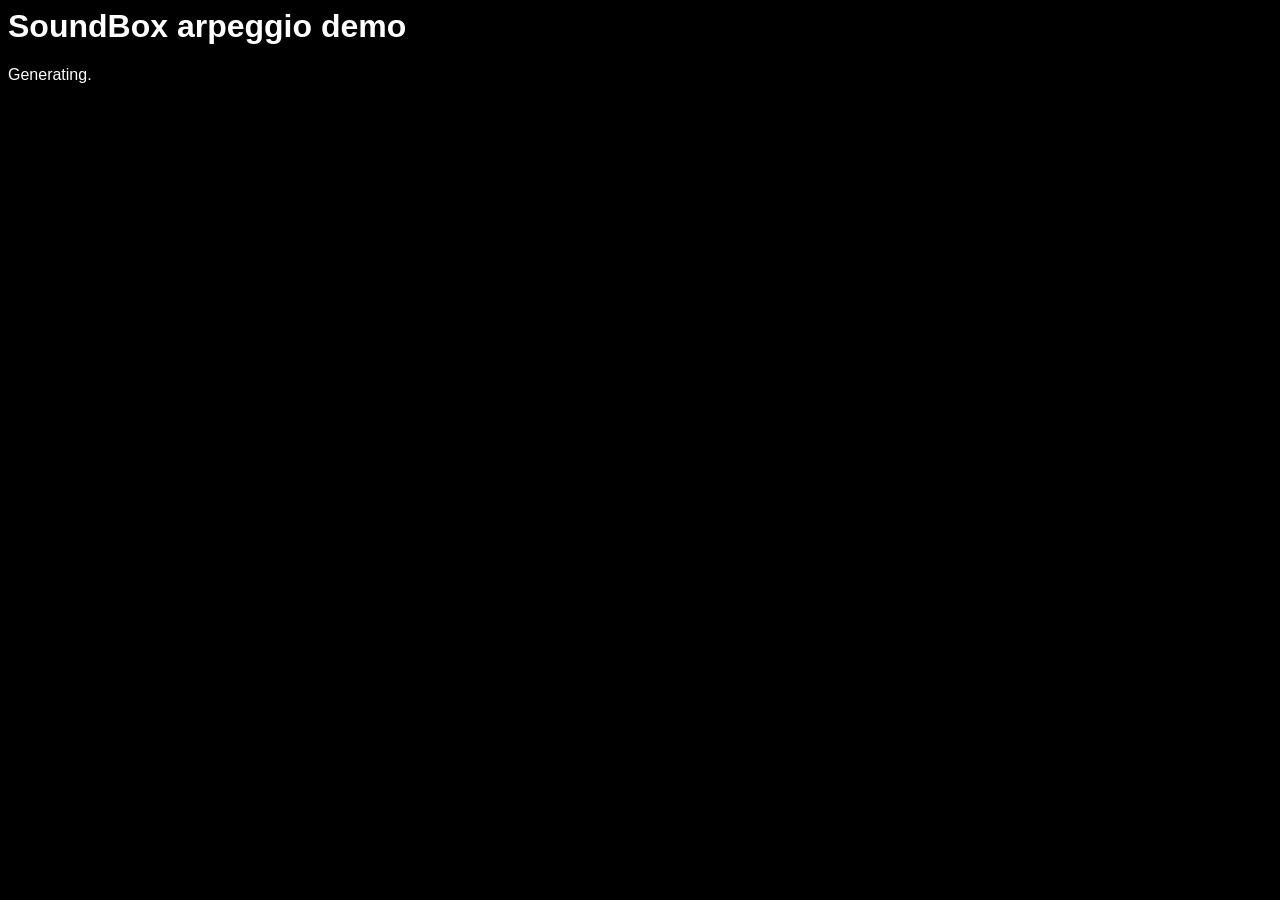
<file: arpeggio-demo.html>
<html>
<head>
  <title>SoundBox arpeggio demo</title>
  <style type="text/css">
body {
  font-family: arial, sans-serif;
  background: #000;
  color: #fff;
}
  </style>
  <script type="text/javascript" src="player-small.js"></script>
  <script type="text/javascript">
function startDemo() {
  //----------------------------------------------------------------------------
  // Music data section
  //----------------------------------------------------------------------------

  // Song data
var song={songData:[{i:[2,255,128,0,1,154,116,9,0,0,15,4,49,0,0,0,84,4,1,2,53,25,7,32,39,3,45,4],p:[1,11,2,3,4,10,5,6,12],c:[{n:[142,,145,149,,142,145,,149,142,,149,142,,145,149,,142,145,,149,142,,149,130,,,,,118,,,,,,,130,,,,,130],f:[13,,,,,,,,,,,,,,,,,,,,,,,,40]},{n:[137,,140,144,,137,140,,144,137,,144,137,,140,144,,137,140,,144,137,,144,125,,,,,113,,,,,,,125,,,,,125],f:[]},{n:[144,,147,151,,144,147,,151,144,,151,144,,147,151,,144,147,,151,144,,151,132,,,,,120,,,,,,,132,,,,,132],f:[]},{n:[142,,145,149,,142,145,,149,142,,149,142,,145,149,,142,145,,149,142,,149,130,,,118,,118,130,,,118,,118,130,,,118,,118,130,,,118,,118],f:[13,,,,,,,,,,,,,,,,,,,,,,,,49]},{n:[137,,140,144,,137,140,,144,137,,144,137,,140,144,,137,140,,144,137,,144,125,,,113,,113,125,,,113,,113,125,,,113,,113,125,,,113,,113],f:[]},{n:[144,,147,151,,144,147,,151,144,,151,144,,147,151,,144,147,,151,144,,151,132,,,120,,120,132,,,120,,120,132,,,120,,120,132,,,120,,120],f:[]},{n:[],f:[]},{n:[],f:[]},{n:[],f:[]},{n:[142,,144,149,,142,144,,149,142,,149,142,,144,149,,142,144,,149,142,,149,130,,,118,,118,130,,,118,,118,130,,,118,,118,130,,,118,,118],f:[]},{n:[142,,144,149,,142,144,,149,142,,149,142,,144,149,,142,144,,149,142,,149,130,,,,,118,,,,,,,130,,,,,130],f:[]},{n:[130],f:[]}]},{i:[0,255,123,1,3,156,118,7,1,7,4,6,37,0,0,0,0,0,0,2,26,66,1,39,0,0,0,0],p:[1,1,1,1,1,1,1,1,2,3],c:[{n:[135,,,,,,135,,,,,,135,,,,,,135],f:[]},{n:[135],f:[]},{n:[],f:[]}]},{i:[0,221,128,1,3,210,128,0,1,127,0,0,105,0,0,3,77,3,1,3,57,174,1,71,20,0,75,2],p:[,,,,1,1,1,2,3],c:[{n:[,,,135,,,,,135,,,135,,,,135,,,,,135,,,135],f:[13,,,,,,,,,,,,,,,,,,,,,,,,53]},{n:[,,,135,,,,,135,,,135,,,,135,,,,135,,,135,135],f:[]},{n:[139],f:[13,,,,,,,,,,,,,,,,,,,,,,,,105]}]},{i:[2,146,140,0,2,224,128,3,0,0,112,17,134,0,3,3,179,4,1,3,41,218,11,45,150,3,111,4],p:[1,4,2,3,1,4,2,3,5],c:[{n:[130,,,118],f:[14]},{n:[125,,,113],f:[]},{n:[132,,139],f:[]},{n:[130,,137],f:[]},{n:[130],f:[14,,,,,,,,,,,,,,,,,,,,,,,,55]}]},{i:[2,40,140,1,0,0,140,0,0,255,5,0,20,0,0,0,0,0,0,3,161,192,0,16,67,4,7,1],p:[,,,2,1,1,1,1],c:[{n:[123,123,123,123,123,123,123,123,123,123,123,123,123,123,123,123,123,123,123,123,123,123,123,123],f:[]},{n:[,,,,,,,,,,,,123,,,123,,,123,,,123,123,123],f:[]}]},{i:[3,146,140,0,3,224,128,3,0,0,4,0,56,124,4,0,80,4,1,1,49,146,11,37,119,4,72,2],p:[1,2,3,4,1,2,3,4,5],c:[{n:[,,,142,,,,,142,,,142,,,,142,,,,,142,,,142],f:[14,,,,,,,,,,,,,,,,,,,,,,,,55]},{n:[,,,142,,,,,142,,,142,,,,142,,,,,142,,,142],f:[14,,,,,,,,,,,,,,,,,,,,,,,,39]},{n:[,,,137,,,,,137,,,137,,,,137,,,,,137,,,137],f:[14,,,,,,,,,,,,,,,,,,,,,,,,55]},{n:[,,,132,,,,,132,,,132,,,,132,,,,,132,,,132],f:[14,,,,,,,,,,,,,,,,,,,,,,,,124]},{n:[142,130,118,106],f:[14,,,,,,,,,,,,,,,,,,,,,,,,55]}]}],rowLen:5703,patternLen:24,endPattern:9,numChannels:6};

  //----------------------------------------------------------------------------
  // Demo program section
  //----------------------------------------------------------------------------

  // Initialize WebAudio
  var audioCtx = new (window.AudioContext || window.webkitAudioContext)();

  // Initialize music generation (player).
  var t0 = new Date();
  var player = new CPlayer();
  player.init(song);

  // Generate music with requestAnimationFrame
  var done = false;
  var sourceNode = null;
  var startTime = 0;
  var duration = 0;

  function generateStep() {
    if (done) return;

    var s = document.getElementById("status");
    s.textContent = s.textContent + ".";

    done = player.generate() >= 1;

    if (done) {
      var t1 = new Date();
      s.textContent = s.textContent + "done (" + (t1 - t0) + "ms)";

      // Create AudioBuffer from generated samples
      var samples = player.createAudioBuffer(audioCtx);
      var buffer = audioCtx.createBuffer(2, samples.length / 2, 44100);
      var leftChannel = buffer.getChannelData(0);
      var rightChannel = buffer.getChannelData(1);

      for (var i = 0; i < samples.length / 2; i++) {
        leftChannel[i] = samples[i * 2] / 32768;
        rightChannel[i] = samples[i * 2 + 1] / 32768;
      }

      duration = buffer.duration;

      // Play the audio buffer
      sourceNode = audioCtx.createBufferSource();
      sourceNode.buffer = buffer;
      sourceNode.connect(audioCtx.destination);
      sourceNode.start(0);
      startTime = audioCtx.currentTime;

      // Start oscilloscope animation
      animate();
    } else {
      requestAnimationFrame(generateStep);
    }
  }

  // Oscilloscope animation with requestAnimationFrame
  var ctx = document.getElementById("canvas").getContext("2d");

  function animate() {
    // Get current time relative to start
    var t = audioCtx.currentTime - startTime;

    if (t >= duration) {
      return; // Stop when song ends
    }

    // Get currently playing data
    var data = player.getData(t, 300);

    // Clear background
    ctx.fillStyle = "rgb(0,30,0)";
    ctx.fillRect(0, 0, 300, 200);
    ctx.fillStyle = "rgb(0,30,60)";
    ctx.fillRect(0, 0, 300 * (t / duration), 200);

    ctx.strokeStyle = "rgb(255,255,255)";

    // Plot left channel
    ctx.beginPath();
    ctx.moveTo(0, 50 + 90 * data[0]);
    for (var k = 1; k < 300; ++k) {
      ctx.lineTo(k, 50 + 90 * data[k * 2]);
    }
    ctx.stroke();

    // Plot right channel
    ctx.beginPath();
    ctx.moveTo(0, 150 + 90 * data[1]);
    for (var k = 1; k < 300; ++k) {
      ctx.lineTo(k, 150 + 90 * data[k * 2 + 1]);
    }
    ctx.stroke();

    requestAnimationFrame(animate);
  }

  // Start generation
  requestAnimationFrame(generateStep);
}
  </script>
</head>
<body onload="startDemo();">
<h1>SoundBox arpeggio demo</h1>
<p id="status">Generating</p>
<canvas id="canvas" width="300" height="200" />
</body>
</html>
</file>
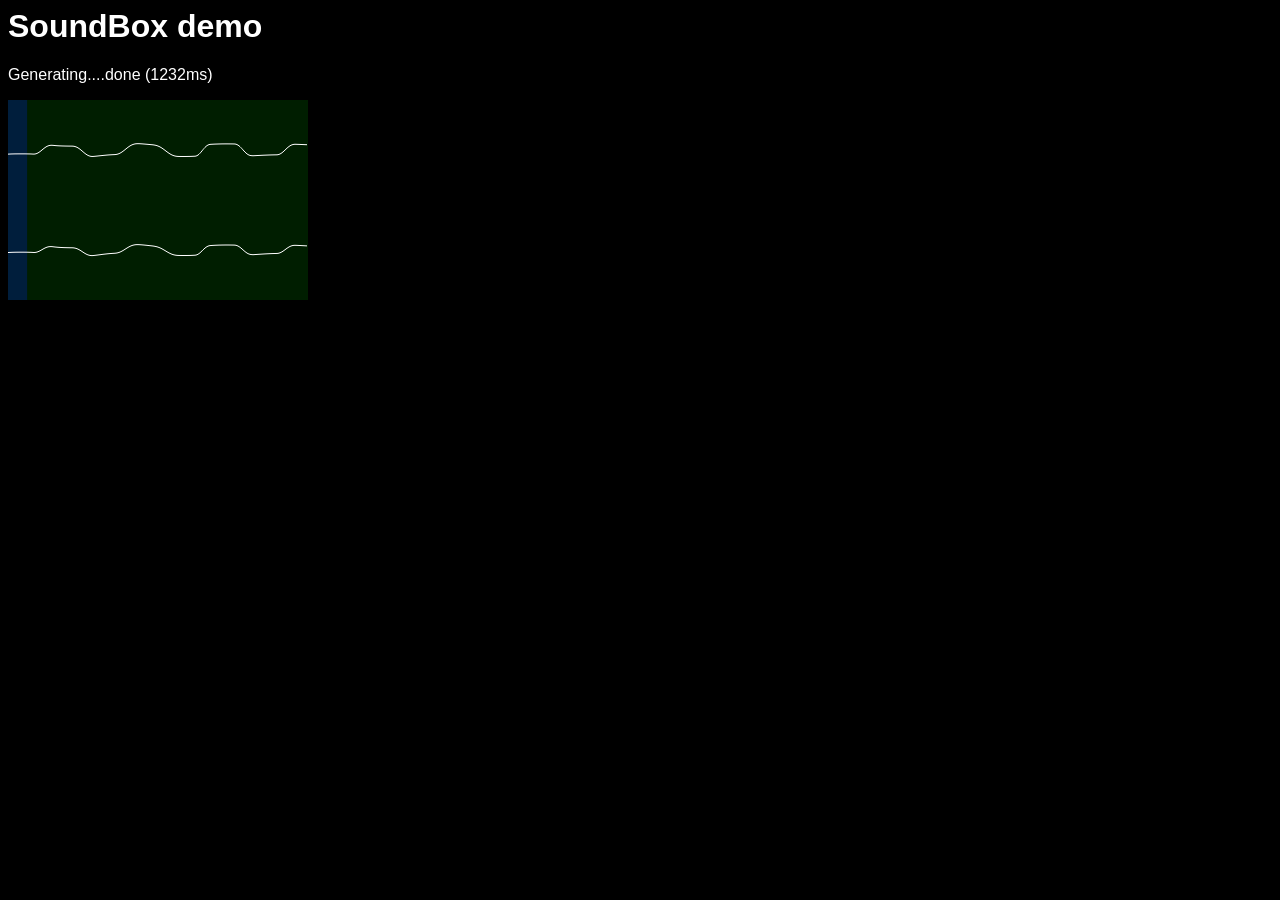
<file: demo.html>
<html>
<head>
  <title>SoundBox demo</title>
  <style type="text/css">
body {
  font-family: arial, sans-serif;
  background: #000;
  color: #fff;
}
  </style>
  <script type="text/javascript" src="player-small.js"></script>
  <script type="text/javascript">
function startDemo() {
  //----------------------------------------------------------------------------
  // Music data section
  //----------------------------------------------------------------------------

  // Song data
var song={songData:[{i:[2,192,128,0,2,192,128,3,0,0,32,222,60,0,0,0,2,188,3,1,3,55,241,60,67,53,5,75,5],p:[1,2,3,4,3,4],c:[{n:[123],f:[]},{n:[118],f:[]},{n:[123,111],f:[]},{n:[118,106],f:[]}]},{i:[3,100,128,0,3,201,128,7,0,0,17,43,109,0,0,0,3,113,4,1,1,23,184,2,29,147,6,67,3],p:[,,1,2,1,2],c:[{n:[123,,,,,,,,123,,,,,,,,123,,,,,,,,123,,,,,,,,126,,,,,,,,126,,,,,,,,126,,,,,,,,126,,,,,,,,130,,,,,,,,130,,,,,,,,130,,,,,,,,130],f:[]},{n:[122,,,,,,,,122,,,,,,,,122,,,,,,,,122,,,,,,,,125,,,,,,,,125,,,,,,,,125,,,,,,,,125,,,,,,,,130,,,,,,,,130,,,,,,,,130,,,,,,,,130],f:[]}]},{i:[0,192,99,64,0,80,99,0,0,3,4,0,66,0,0,0,0,19,4,1,2,86,241,18,195,37,4,0,0],p:[,,1,1,1,1,1],c:[{n:[147,,,,147,,,,147,,,,147,,,,147,,,,147,,,,147,,,,147],f:[]}]},{i:[2,146,140,0,2,224,128,3,0,0,84,0,95,0,0,0,3,179,5,1,2,62,135,11,15,150,3,157,6],p:[,,,,1,2],c:[{n:[147,,145,,147,,,,,,,,,,,,135],f:[11,,,,,,,,,,,,,,,,11,,,,,,,,,,,,,,,,27,,,,,,,,,,,,,,,,84]},{n:[142,,140,,142,,,,,,,,,,,,130],f:[11,,,,,,,,,,,,,,,,11,,,,,,,,,,,,,,,,27,,,,,,,,,,,,,,,,84]}]}],rowLen:6615,patternLen:32,endPattern:6,numChannels:4};

  //----------------------------------------------------------------------------
  // Demo program section
  //----------------------------------------------------------------------------

  // Initialize WebAudio
  var audioCtx = new (window.AudioContext || window.webkitAudioContext)();

  // Initialize music generation (player).
  var t0 = new Date();
  var player = new CPlayer();
  player.init(song);

  // Generate music with requestAnimationFrame
  var done = false;
  var sourceNode = null;
  var startTime = 0;
  var duration = 0;

  function generateStep() {
    if (done) return;

    var s = document.getElementById("status");
    s.textContent = s.textContent + ".";

    done = player.generate() >= 1;

    if (done) {
      var t1 = new Date();
      s.textContent = s.textContent + "done (" + (t1 - t0) + "ms)";

      // Create AudioBuffer from generated samples
      var samples = player.createAudioBuffer(audioCtx);
      var buffer = audioCtx.createBuffer(2, samples.length / 2, 44100);
      var leftChannel = buffer.getChannelData(0);
      var rightChannel = buffer.getChannelData(1);

      for (var i = 0; i < samples.length / 2; i++) {
        leftChannel[i] = samples[i * 2] / 32768;
        rightChannel[i] = samples[i * 2 + 1] / 32768;
      }

      duration = buffer.duration;

      // Play the audio buffer
      sourceNode = audioCtx.createBufferSource();
      sourceNode.buffer = buffer;
      sourceNode.connect(audioCtx.destination);
      sourceNode.start(0);
      startTime = audioCtx.currentTime;

      // Start oscilloscope animation
      animate();
    } else {
      requestAnimationFrame(generateStep);
    }
  }

  // Oscilloscope animation with requestAnimationFrame
  var ctx = document.getElementById("canvas").getContext("2d");

  function animate() {
    // Get current time relative to start
    var t = audioCtx.currentTime - startTime;

    if (t >= duration) {
      return; // Stop when song ends
    }

    // Get currently playing data
    var data = player.getData(t, 300);

    // Clear background
    ctx.fillStyle = "rgb(0,30,0)";
    ctx.fillRect(0, 0, 300, 200);
    ctx.fillStyle = "rgb(0,30,60)";
    ctx.fillRect(0, 0, 300 * (t / duration), 200);

    ctx.strokeStyle = "rgb(255,255,255)";

    // Plot left channel
    ctx.beginPath();
    ctx.moveTo(0, 50 + 90 * data[0]);
    for (var k = 1; k < 300; ++k) {
      ctx.lineTo(k, 50 + 90 * data[k * 2]);
    }
    ctx.stroke();

    // Plot right channel
    ctx.beginPath();
    ctx.moveTo(0, 150 + 90 * data[1]);
    for (var k = 1; k < 300; ++k) {
      ctx.lineTo(k, 150 + 90 * data[k * 2 + 1]);
    }
    ctx.stroke();

    requestAnimationFrame(animate);
  }

  // Start generation
  requestAnimationFrame(generateStep);
}
  </script>
</head>
<body onload="startDemo();">
<h1>SoundBox demo</h1>
<p id="status">Generating</p>
<canvas id="canvas" width="300" height="200" />
</body>
</html>
</file>
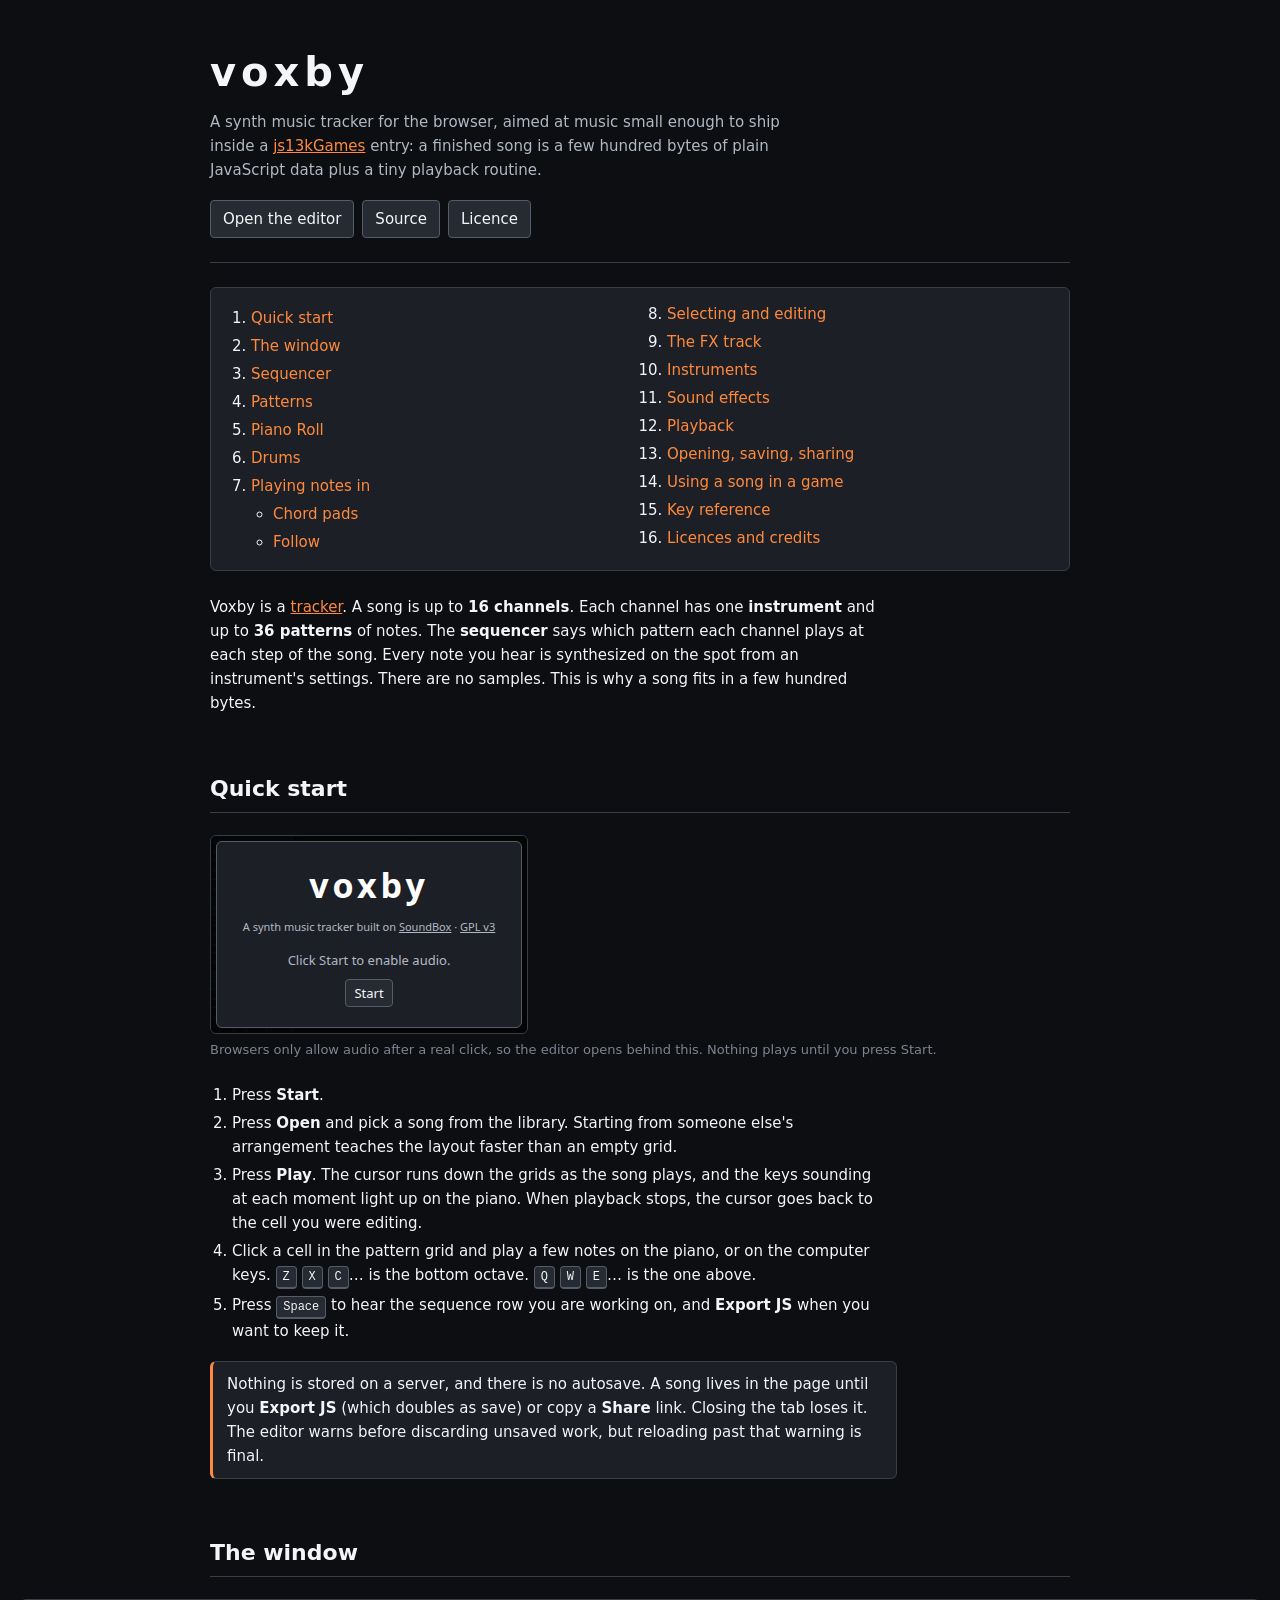
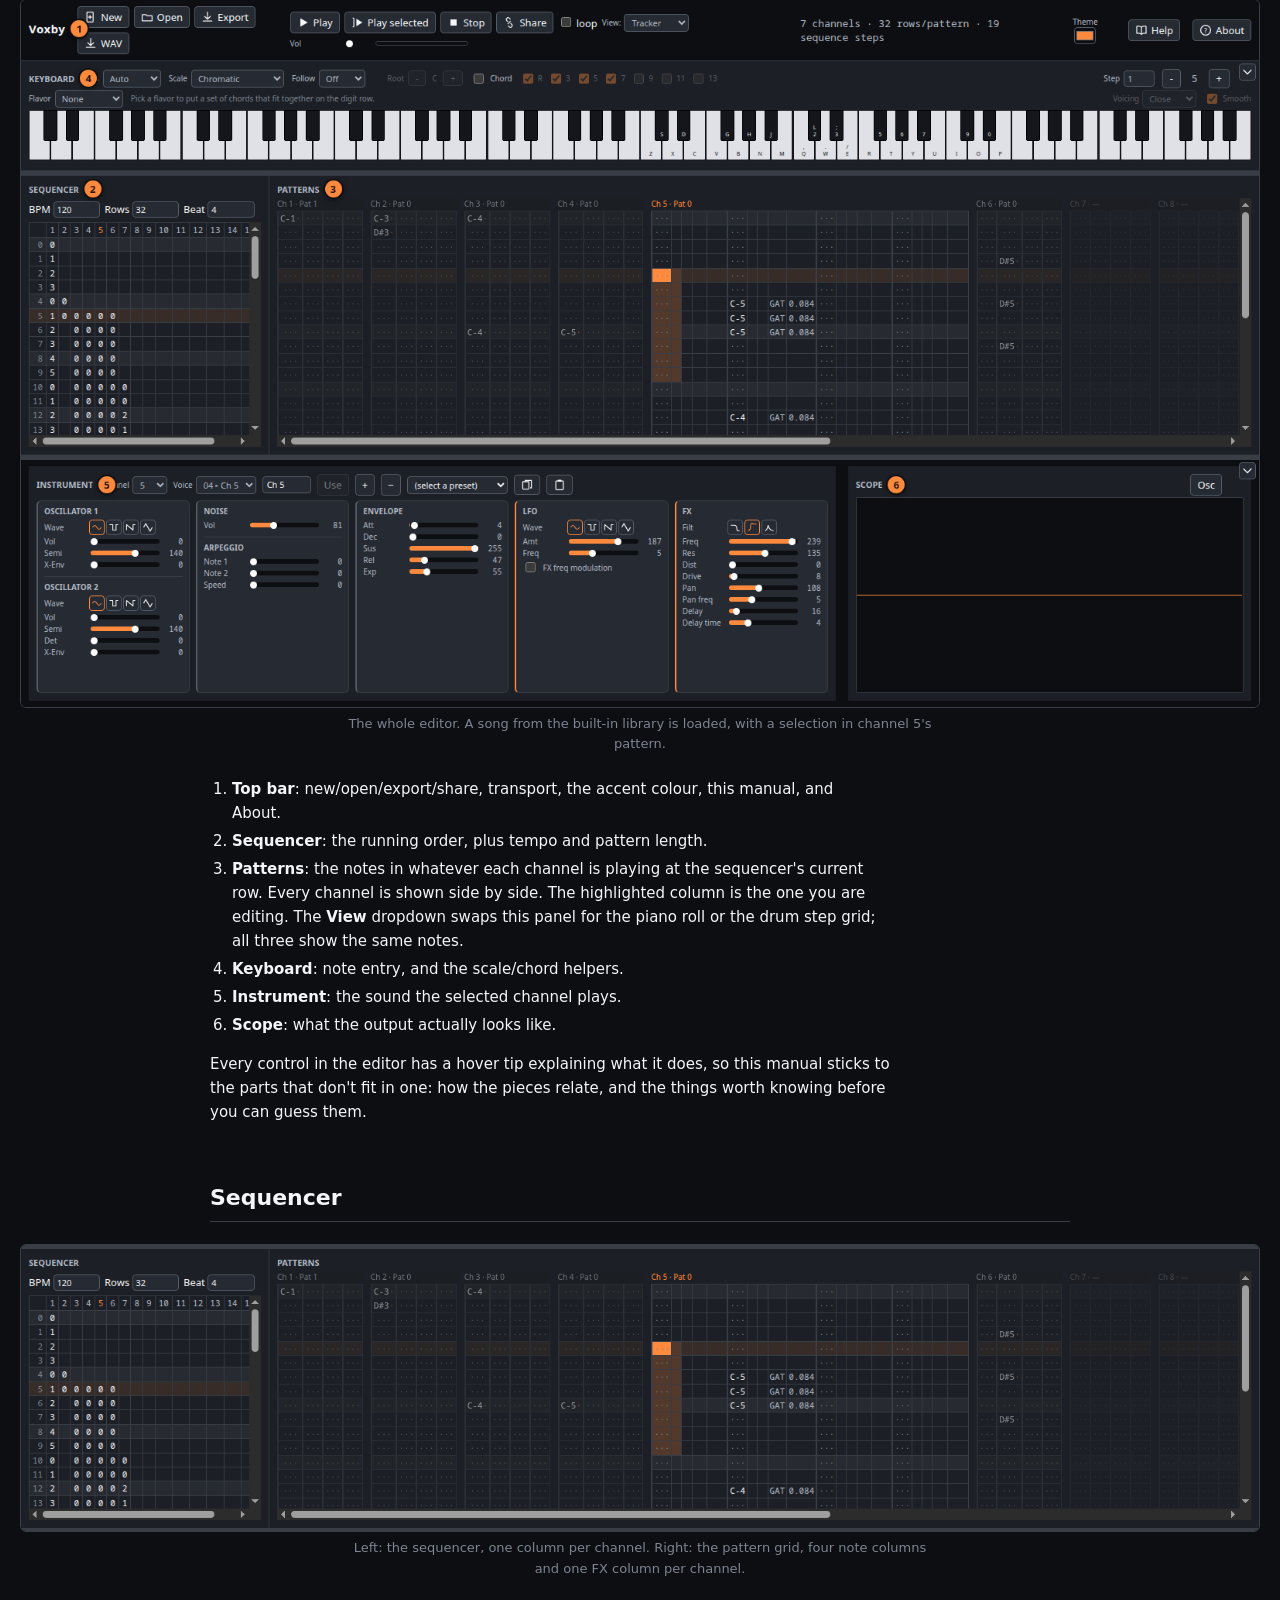
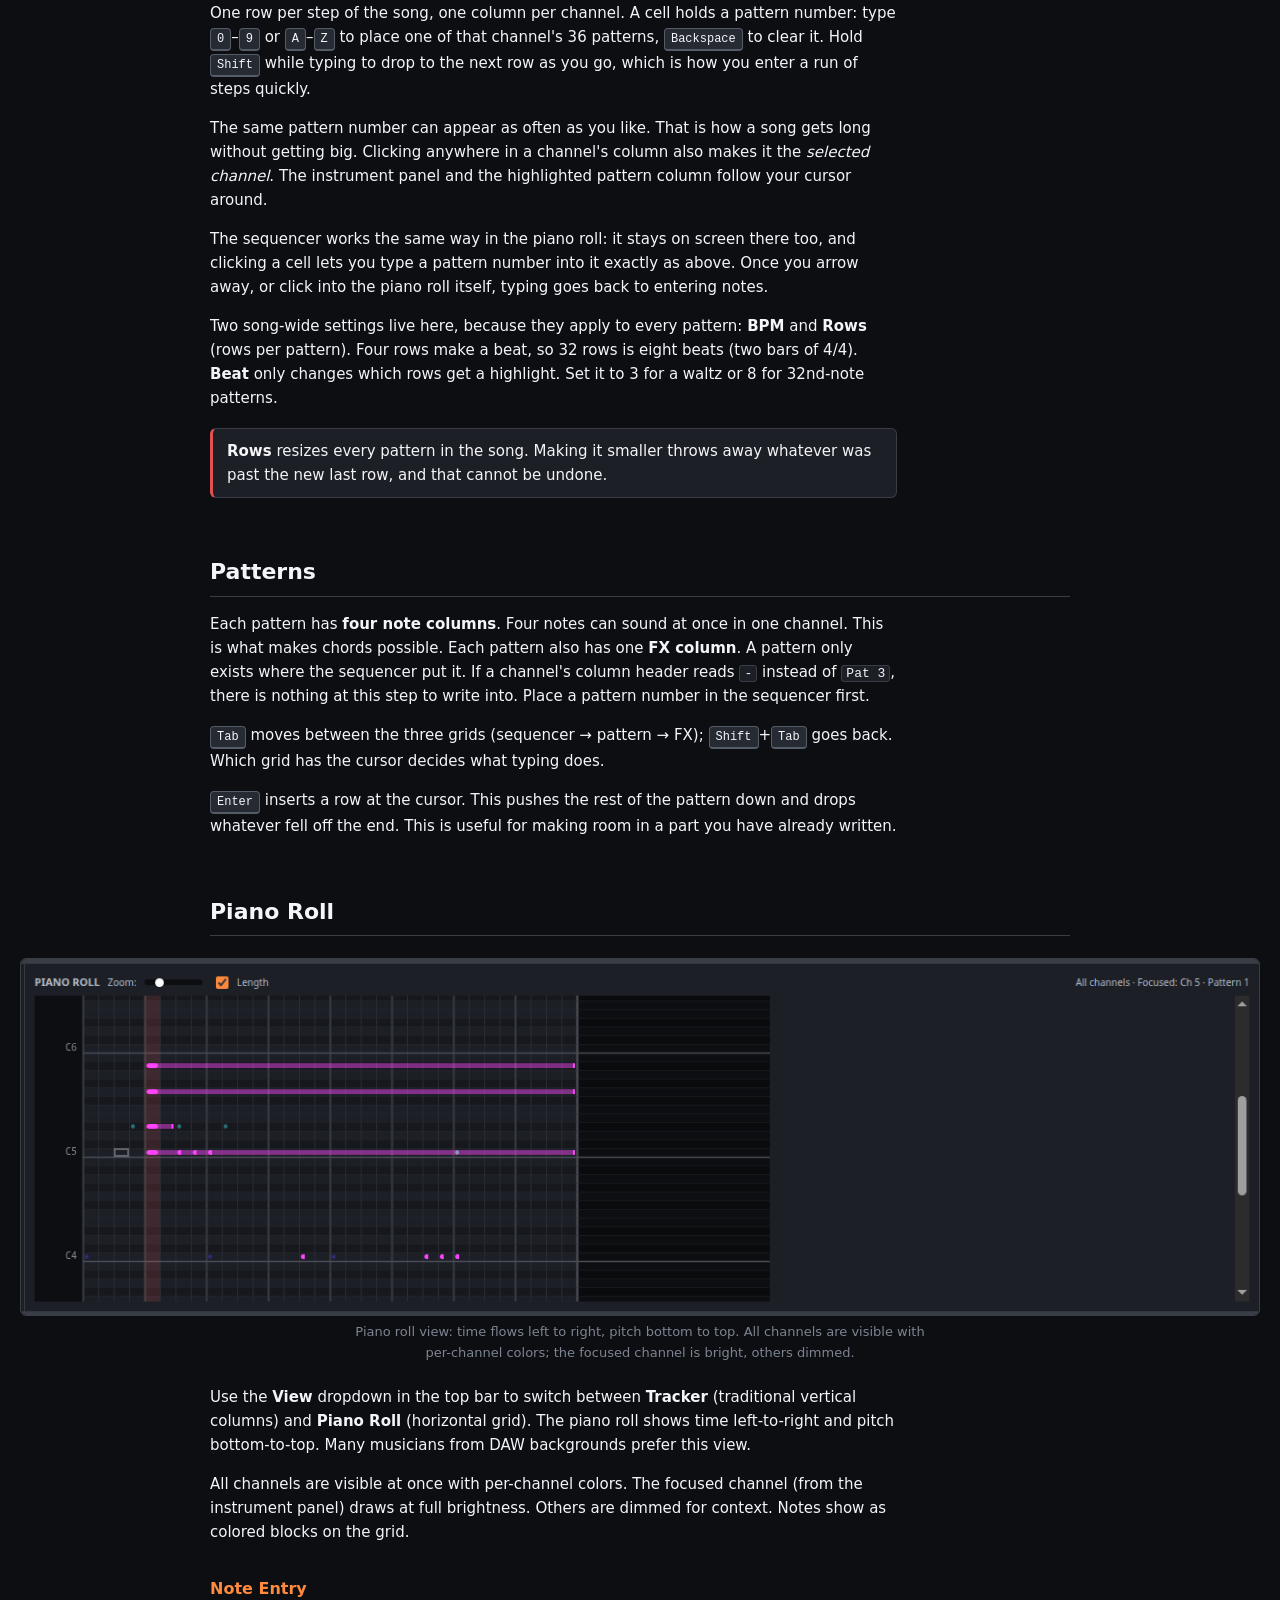
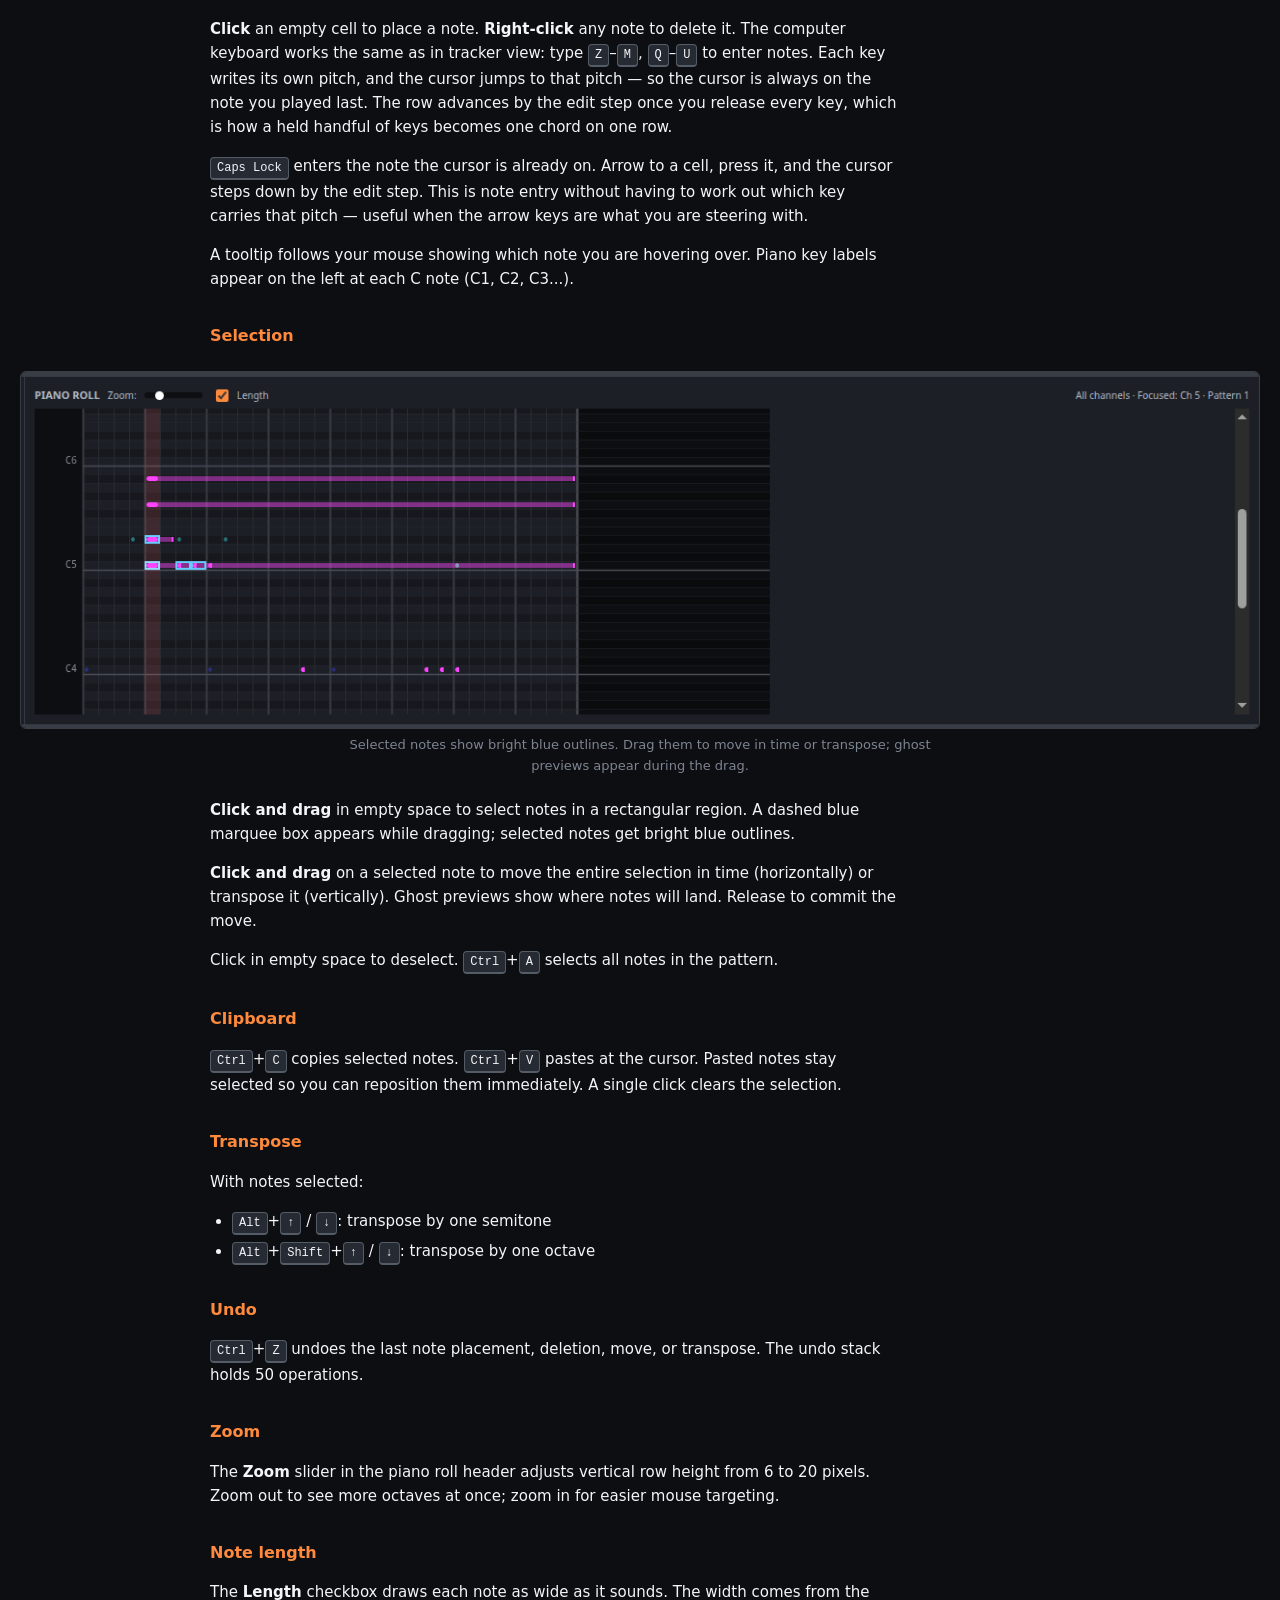
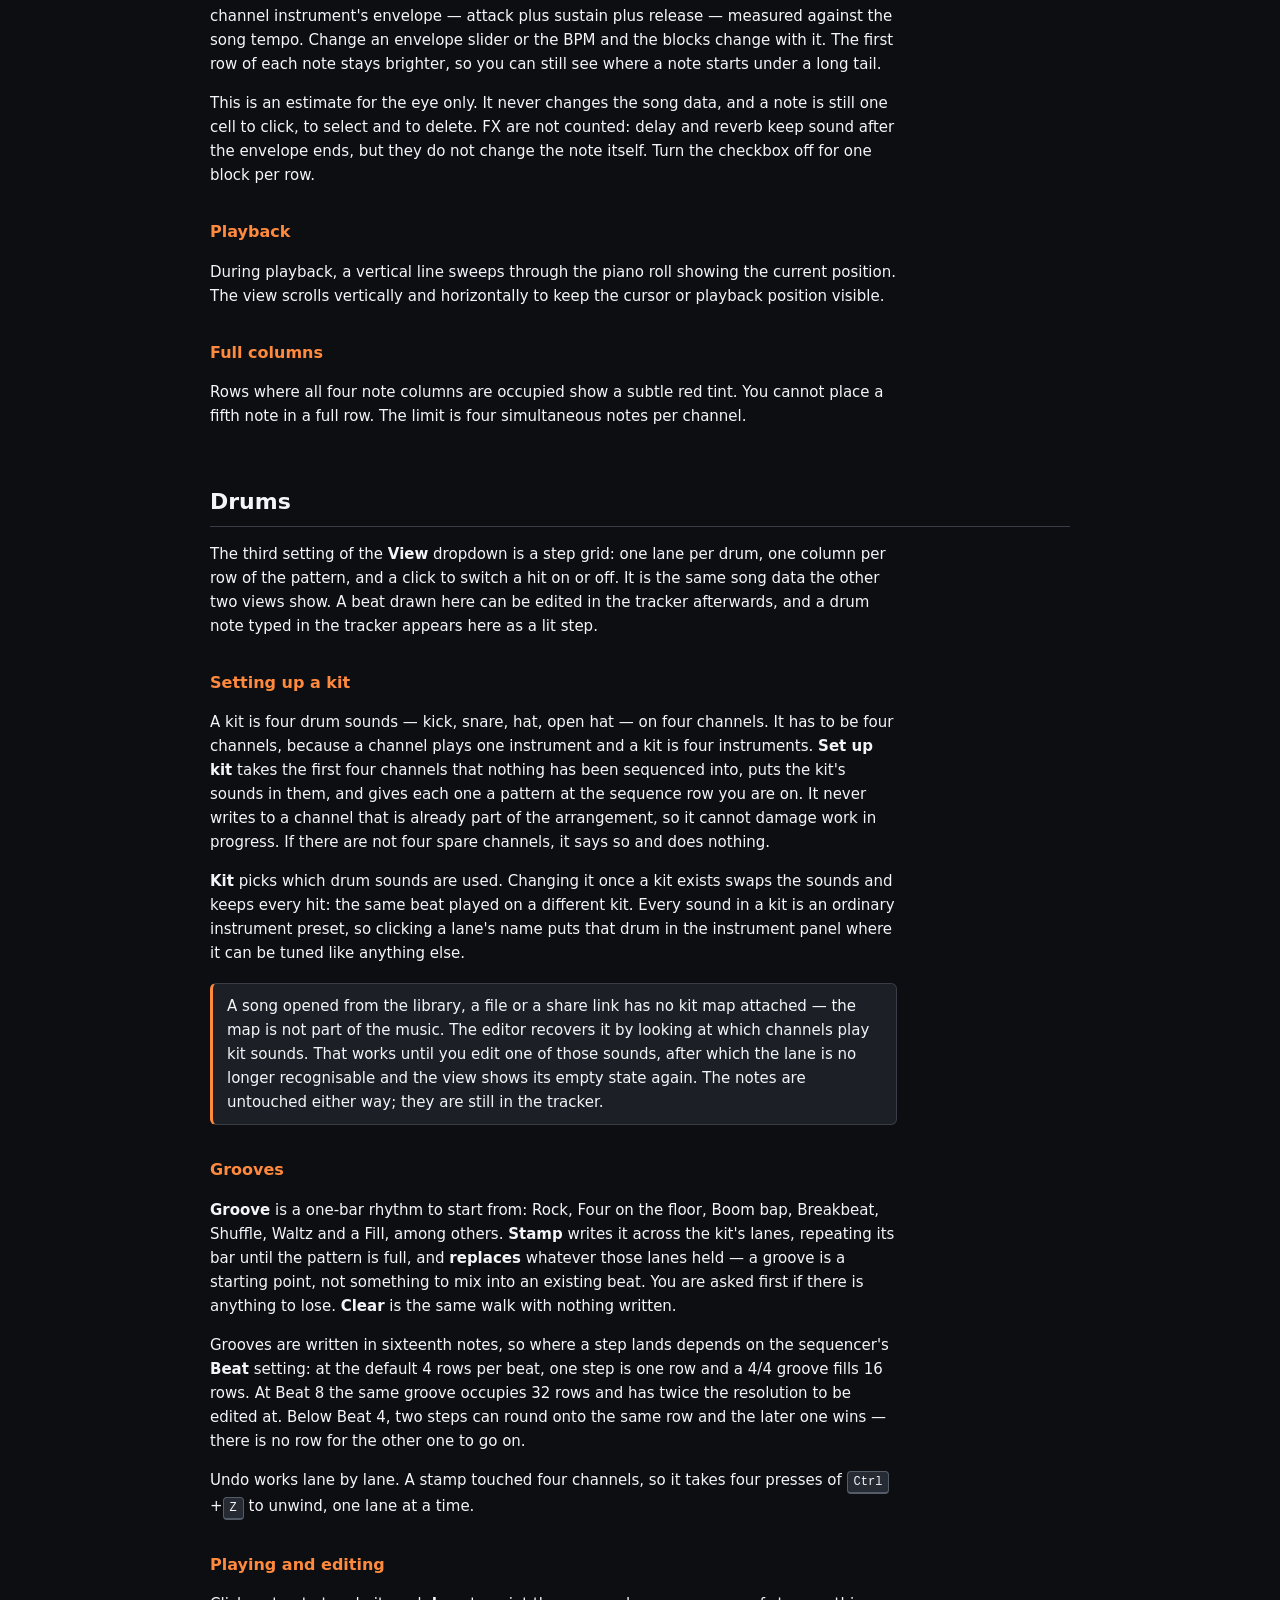
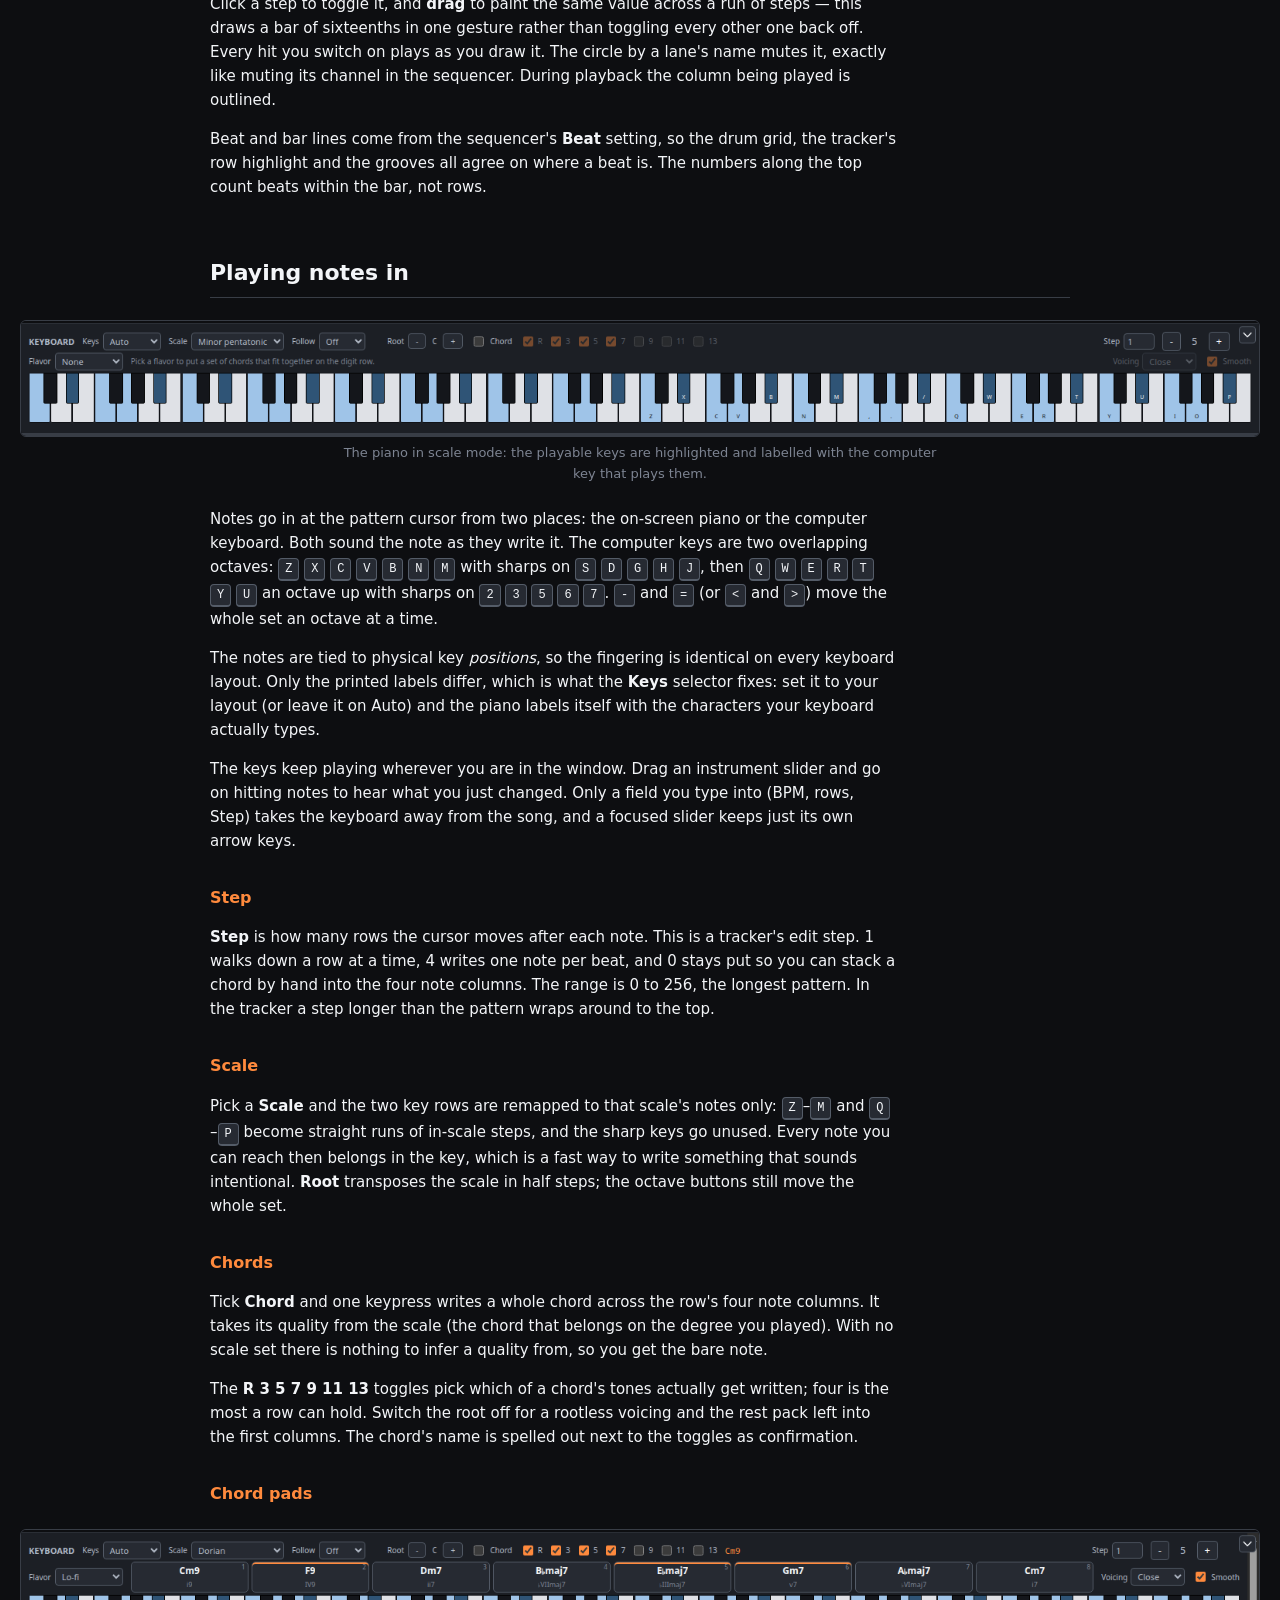
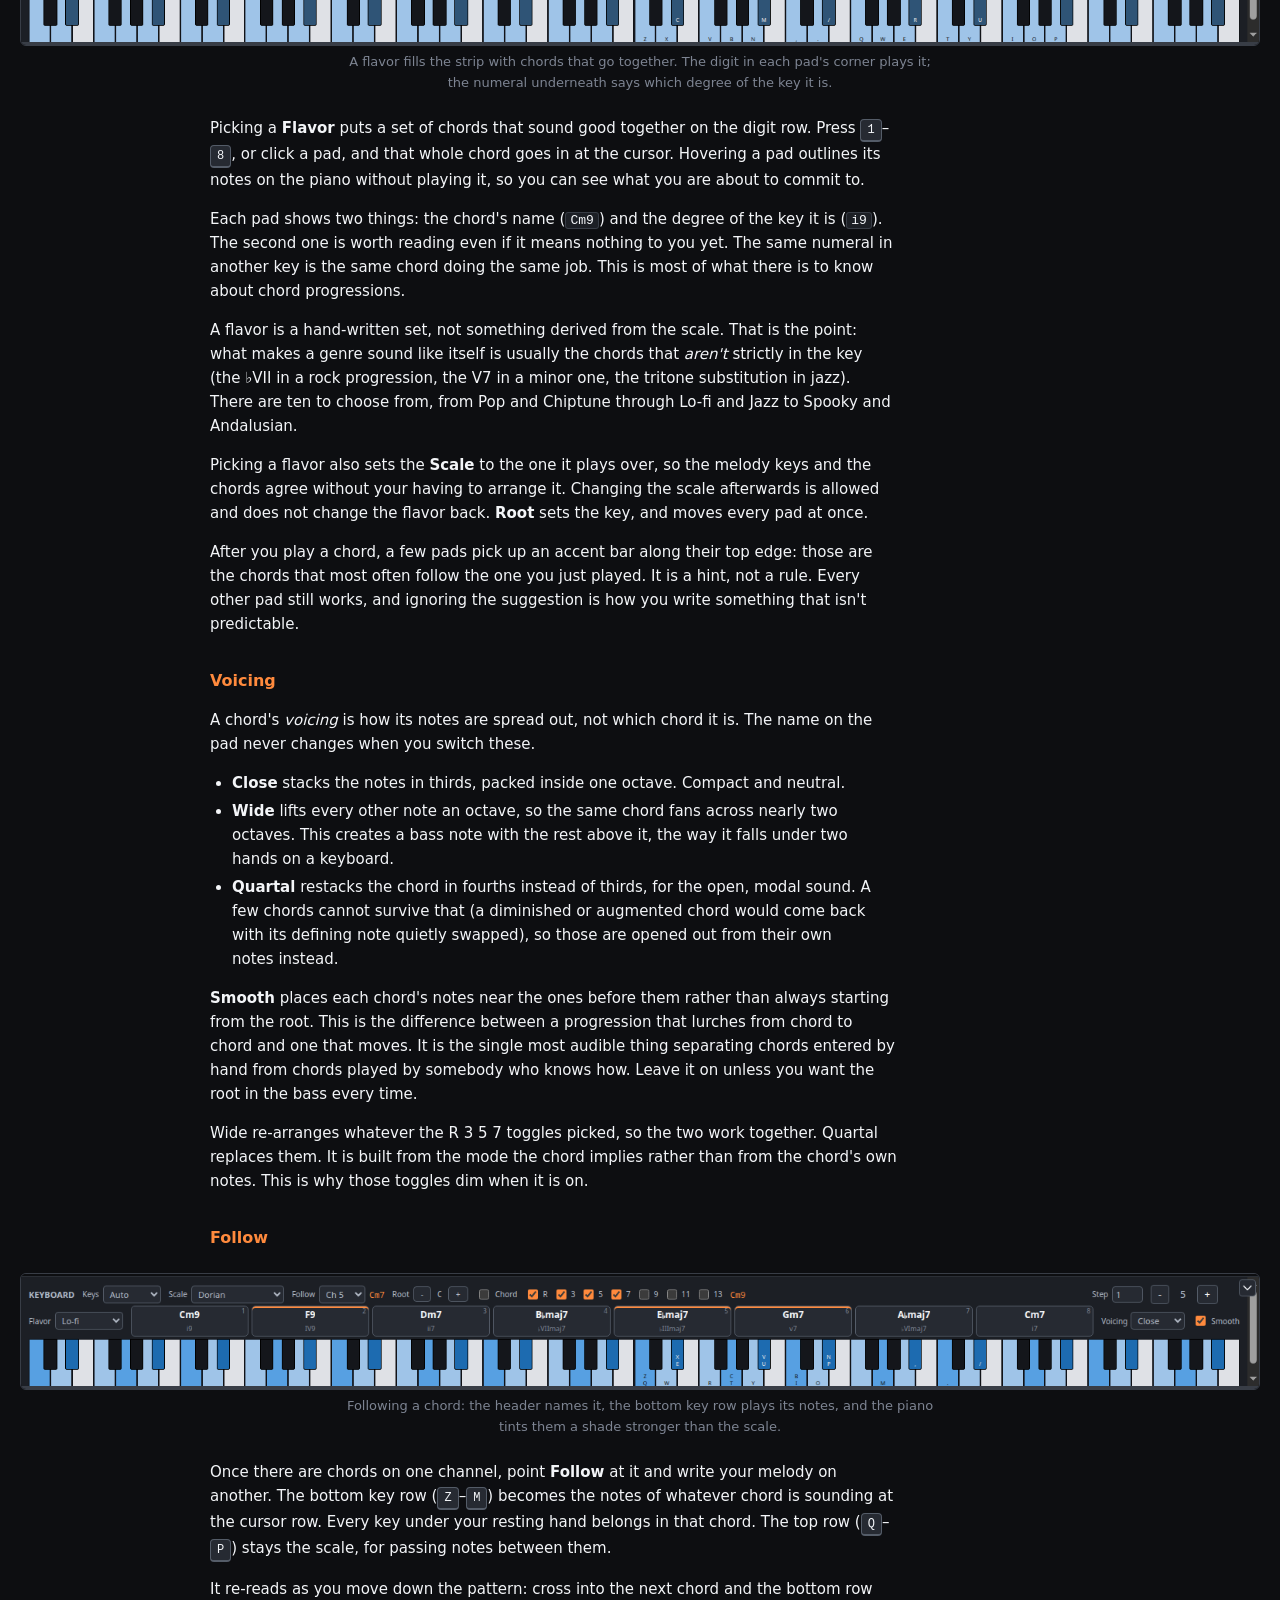
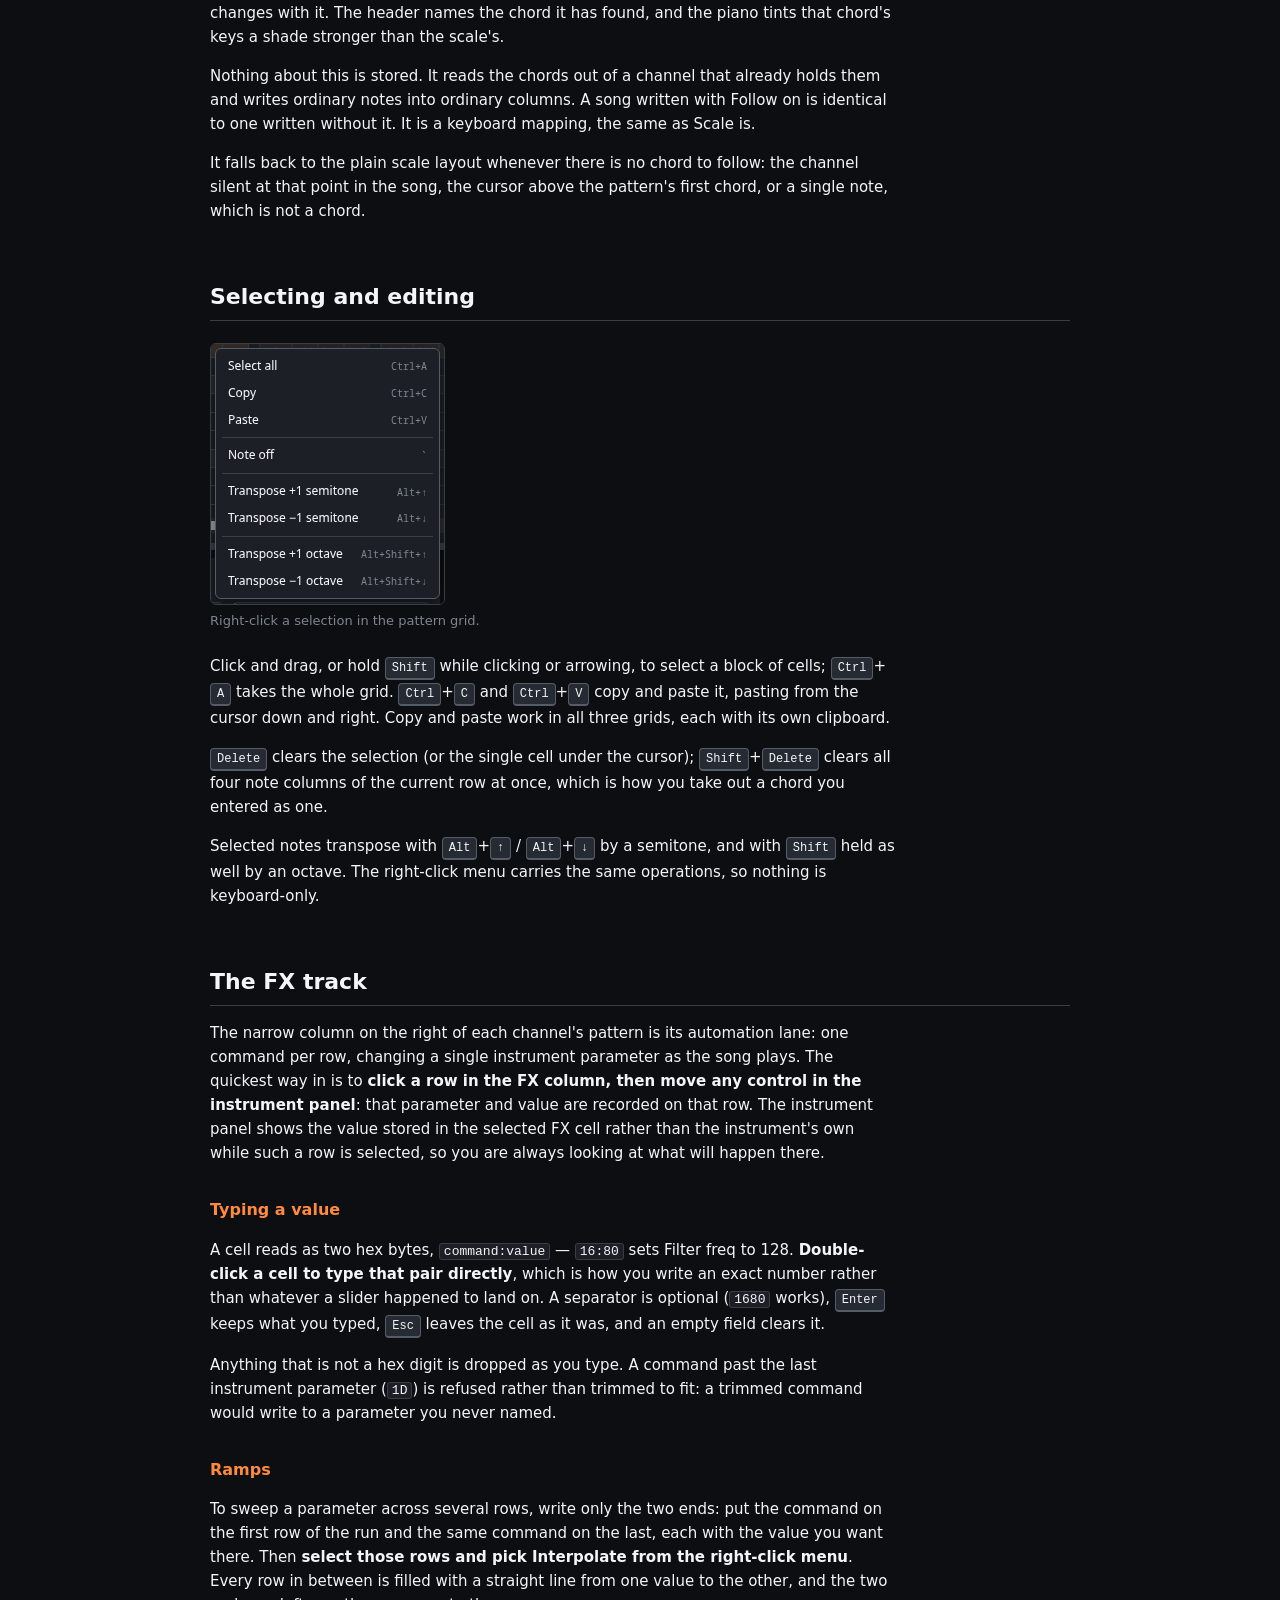
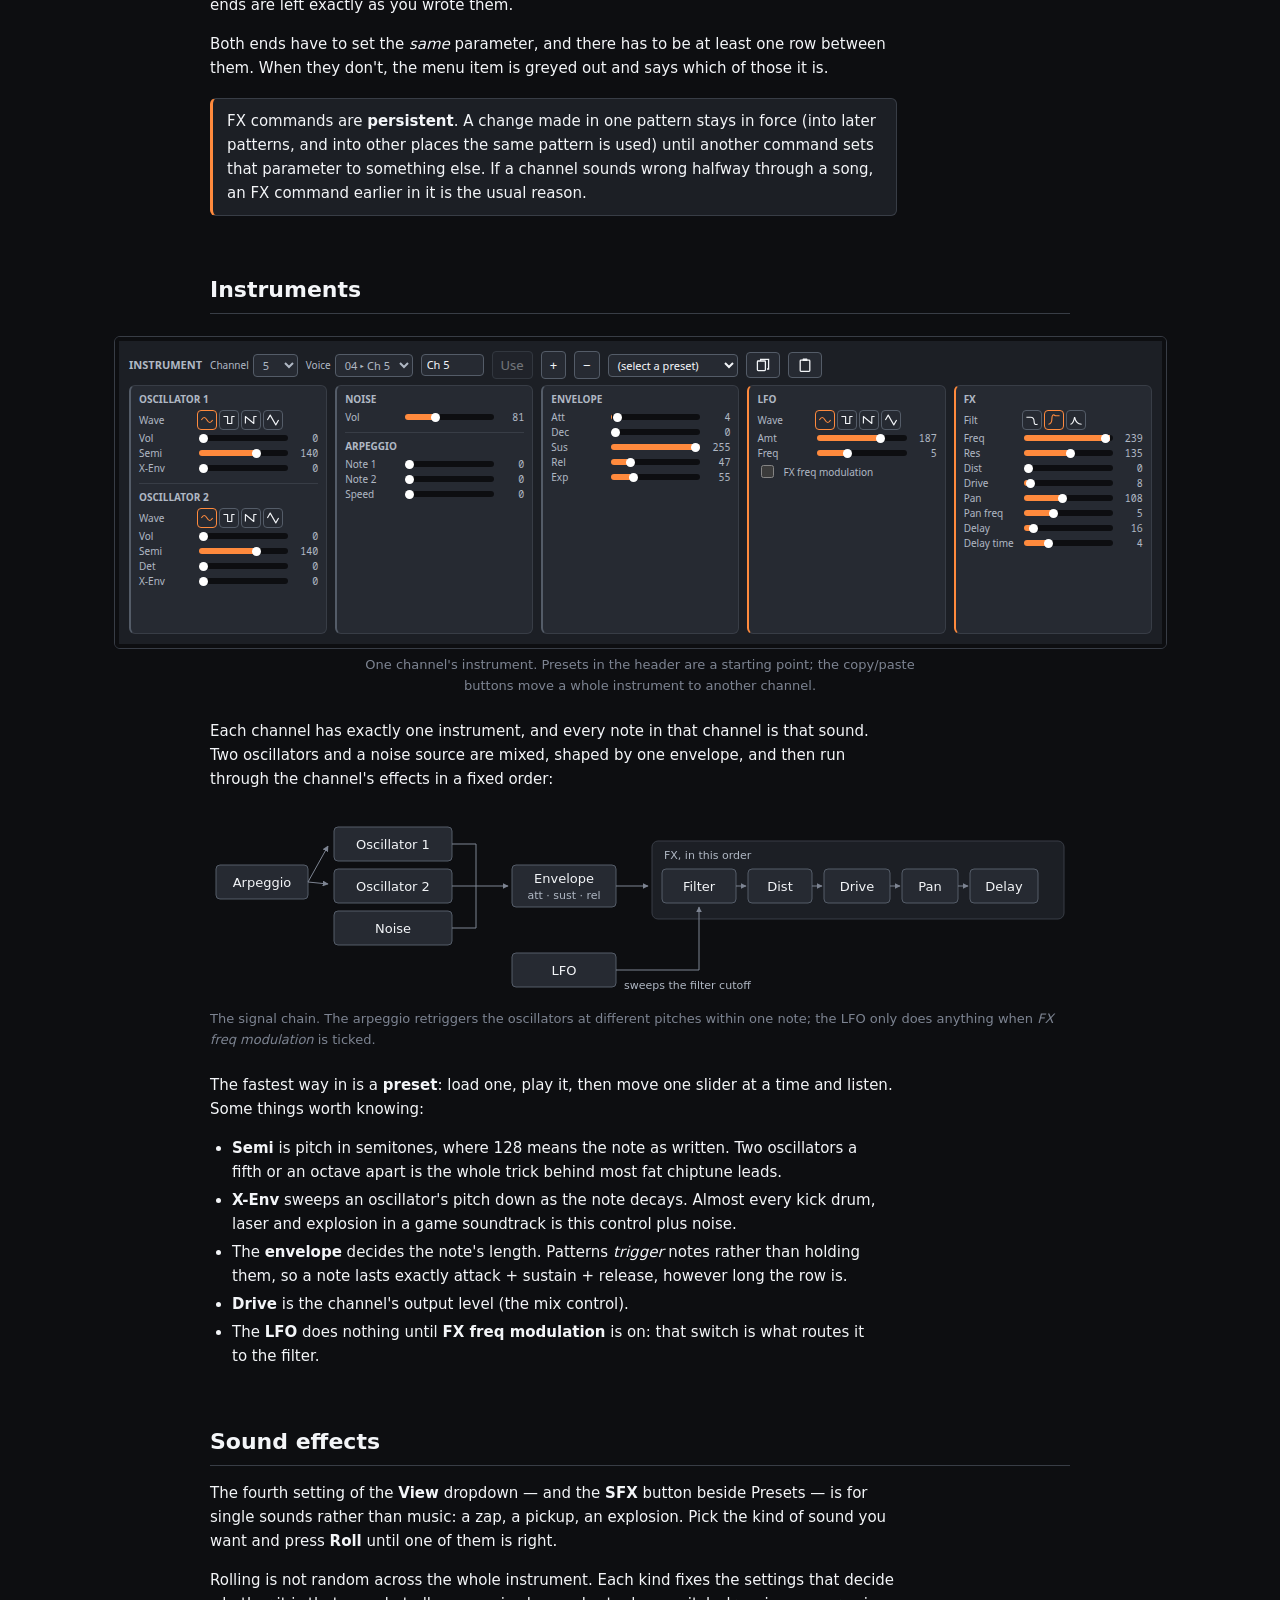
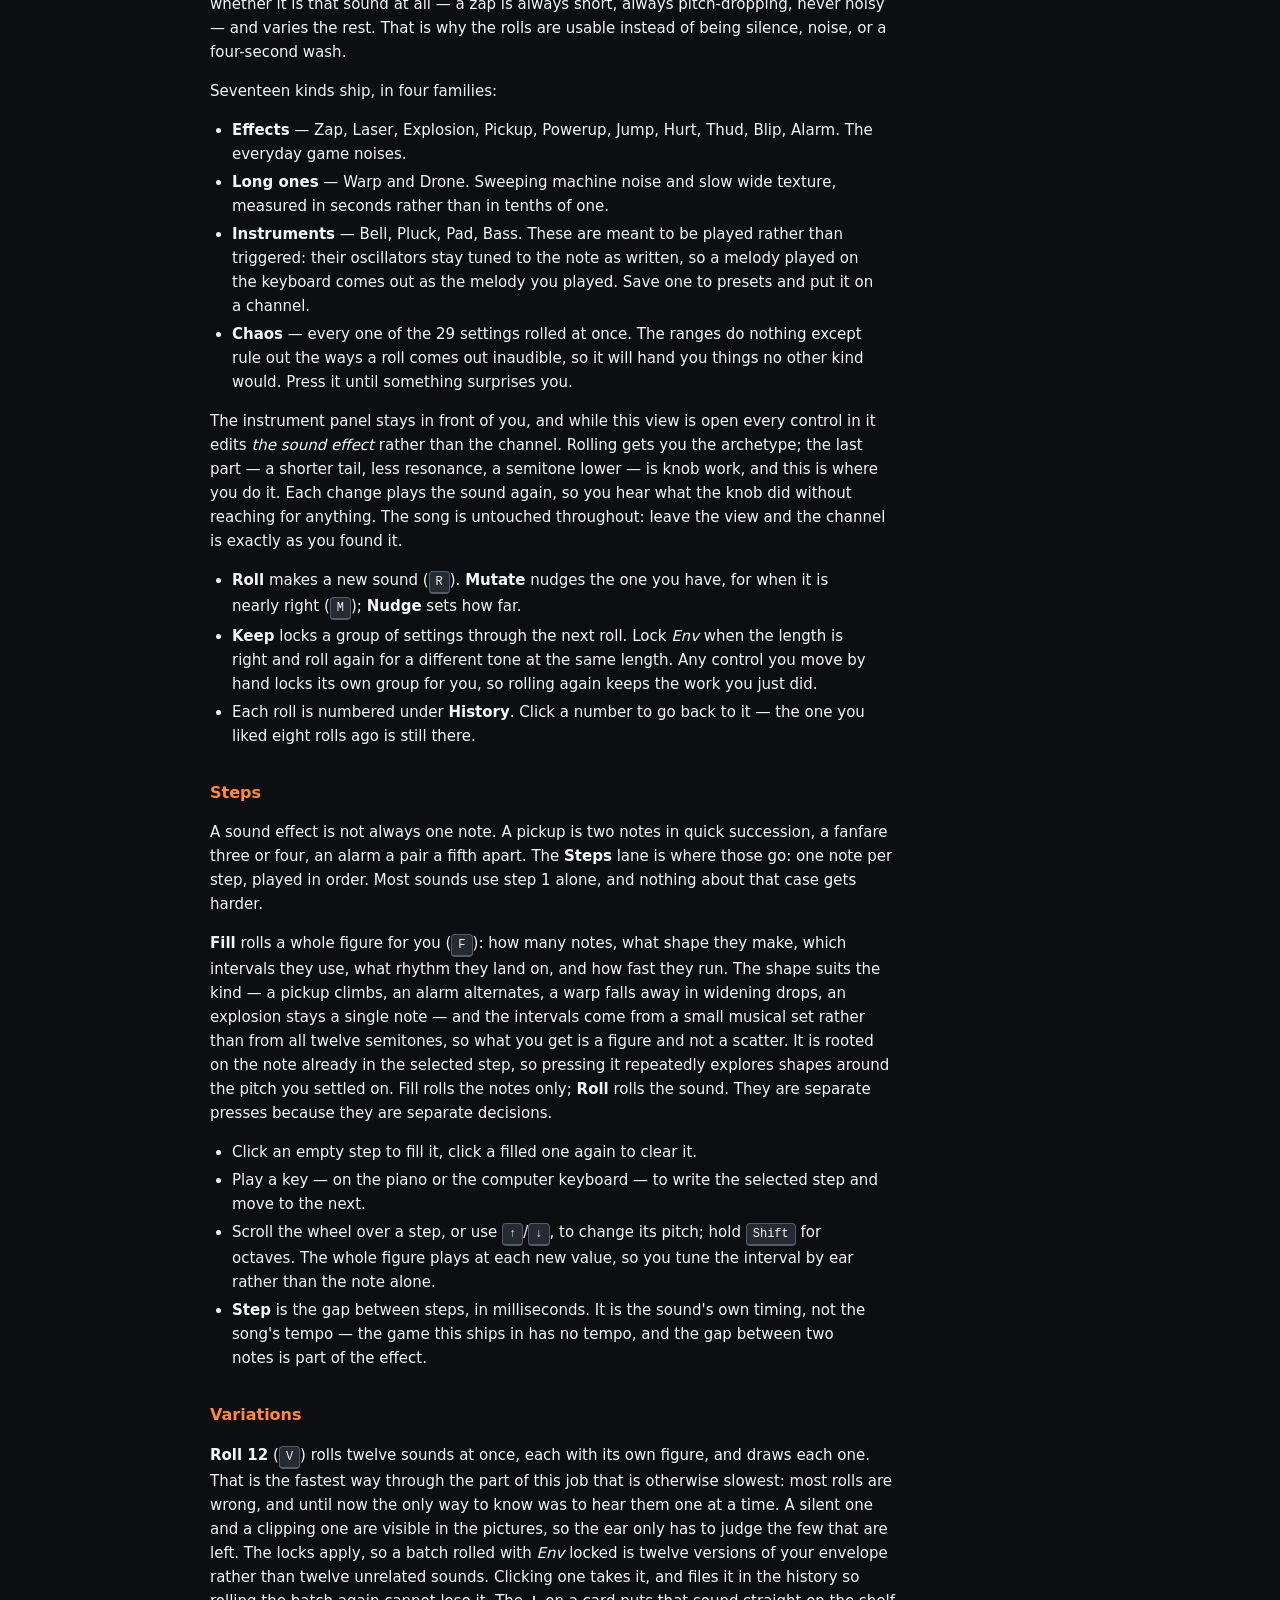
<file: help.html>
<!doctype html>
<html lang="en">
<head>
  <meta charset="utf-8">
  <title>Voxby - manual</title>
  <meta name="viewport" content="width=device-width, initial-scale=1">
  <link rel="stylesheet" href="help.css">
  <link rel="shortcut icon" href="favicon.ico">
</head>
<body>
<div id="content">

<header>
  
  <h1>Voxby</h1>
  <p>A synth music tracker for the browser, aimed at music small enough to ship
  inside a <a href="https://js13kgames.com">js13kGames</a> entry: a finished
  song is a few hundred bytes of plain JavaScript data plus a tiny playback
  routine.</p>
  <div class="actions">
    <a class="button" href="index.html">Open the editor</a>
    <a class="button" href="https://github.com/Rybar/voxby">Source</a>
    <a class="button" href="gpl.txt">Licence</a>
  </div>
</header>

<nav class="toc">
  <ol>
    <li><a href="#quickstart">Quick start</a></li>
    <li><a href="#window">The window</a></li>
    <li><a href="#sequencer">Sequencer</a></li>
    <li><a href="#patterns">Patterns</a></li>
    <li><a href="#pianoroll">Piano Roll</a></li>
    <li><a href="#drums">Drums</a></li>
    <li><a href="#notes">Playing notes in</a>
      <ul><li><a href="#pads">Chord pads</a></li><li><a href="#follow">Follow</a></li></ul></li>
    <li><a href="#editing">Selecting and editing</a></li>
    <li><a href="#fx">The FX track</a></li>
    <li><a href="#instruments">Instruments</a></li>
    <li><a href="#sfx">Sound effects</a></li>
    <li><a href="#playback">Playback</a></li>
    <li><a href="#files">Opening, saving, sharing</a></li>
    <li><a href="#ingame">Using a song in a game</a></li>
    <li><a href="#keys">Key reference</a></li>
    <li><a href="#licences">Licences and credits</a></li>
  </ol>
</nav>

<p>Voxby is a <a href="https://en.wikipedia.org/wiki/Music_tracker">tracker</a>.
A song is up to <strong>16 channels</strong>. Each channel has one
<strong>instrument</strong> and up to <strong>36 patterns</strong> of notes. The
<strong>sequencer</strong> says which pattern each channel plays at each step of
the song. Every note you hear is synthesized on the spot from an instrument's
settings. There are no samples. This is why a song fits in a few
hundred bytes.</p>

<h2 id="quickstart">Quick start</h2>

<figure class="narrow">
  <img src="help/startup-gate.png" alt="The startup panel, with a Start button">
  <figcaption>Browsers only allow audio after a real click, so the editor opens
  behind this. Nothing plays until you press Start.</figcaption>
</figure>

<ol>
  <li>Press <strong>Start</strong>.</li>
  <li>Press <strong>Open</strong> and pick a song from the library. Starting
  from someone else's arrangement teaches the layout faster than an empty
  grid.</li>
  <li>Press <strong>Play</strong>. The cursor runs down the grids as the song
  plays, and the keys sounding at each moment light up on the piano. When
  playback stops, the cursor goes back to the cell you were editing.</li>
  <li>Click a cell in the pattern grid and play a few notes on the piano, or on
  the computer keys. <kbd>Z</kbd> <kbd>X</kbd> <kbd>C</kbd>… is the bottom
  octave. <kbd>Q</kbd> <kbd>W</kbd> <kbd>E</kbd>… is the one above.</li>
  <li>Press <kbd>Space</kbd> to hear the sequence row you are working on, and
  <strong>Export JS</strong> when you want to keep it.</li>
</ol>

<div class="note">
  <p>Nothing is stored on a server, and there is no autosave. A song lives in
  the page until you <strong>Export JS</strong> (which doubles as save) or copy
  a <strong>Share</strong> link. Closing the tab loses it. The editor warns
  before discarding unsaved work, but reloading past that warning is
  final.</p>
</div>

<h2 id="window">The window</h2>

<figure class="wide">
  <img src="help/ui-overview.png" alt="The Voxby editor, with its six panels numbered">
  <figcaption>The whole editor. A song from the built-in library is loaded, with
  a selection in channel 5's pattern.</figcaption>
</figure>

<ol>
  <li><strong>Top bar</strong>: new/open/export/share, transport, the accent
  colour, this manual, and About.</li>
  <li><strong>Sequencer</strong>: the running order, plus tempo and pattern
  length.</li>
  <li><strong>Patterns</strong>: the notes in whatever each channel is playing
  at the sequencer's current row. Every channel is shown side by side. The
  highlighted column is the one you are editing. The <strong>View</strong>
  dropdown swaps this panel for the piano roll or the drum step grid; all three
  show the same notes.</li>
  <li><strong>Keyboard</strong>: note entry, and the scale/chord helpers.</li>
  <li><strong>Instrument</strong>: the sound the selected channel plays.</li>
  <li><strong>Scope</strong>: what the output actually looks like.</li>
</ol>

<p>Every control in the editor has a hover tip explaining what it does, so this
manual sticks to the parts that don't fit in one: how the pieces relate, and the
things worth knowing before you can guess them.</p>

<h2 id="sequencer">Sequencer</h2>

<figure class="wide">
  <img src="help/tracker.png" alt="The sequencer and pattern grids">
  <figcaption>Left: the sequencer, one column per channel. Right: the pattern
  grid, four note columns and one FX column per channel.</figcaption>
</figure>

<p>One row per step of the song, one column per channel. A cell holds a pattern
number: type <kbd>0</kbd>–<kbd>9</kbd> or <kbd>A</kbd>–<kbd>Z</kbd> to place one
of that channel's 36 patterns, <kbd>Backspace</kbd> to clear it. Hold
<kbd>Shift</kbd> while typing to drop to the next row as you go, which is how
you enter a run of steps quickly.</p>

<p>The same pattern number can appear as often as you like. That is how a song
gets long without getting big. Clicking anywhere in a channel's column also
makes it the <em>selected channel</em>. The instrument panel and the
highlighted pattern column follow your cursor around.</p>

<p>The sequencer works the same way in the piano roll: it stays on screen there
too, and clicking a cell lets you type a pattern number into it exactly as
above. Once you arrow away, or click into the piano roll itself, typing goes
back to entering notes.</p>

<p>Two song-wide settings live here, because they apply to every pattern:
<strong>BPM</strong> and <strong>Rows</strong> (rows per pattern). Four rows make
a beat, so 32 rows is eight beats (two bars of 4/4). <strong>Beat</strong> only
changes which rows get a highlight. Set it to 3 for a waltz or 8 for
32nd-note patterns.</p>

<div class="warn">
  <p><strong>Rows</strong> resizes every pattern in the song. Making it smaller
  throws away whatever was past the new last row, and that cannot be undone.</p>
</div>

<h2 id="patterns">Patterns</h2>

<p>Each pattern has <strong>four note columns</strong>. Four notes can sound at
once in one channel. This is what makes chords possible. Each pattern also has one
<strong>FX column</strong>. A pattern only exists where the sequencer put it. If
a channel's column header reads <code>-</code> instead of <code>Pat 3</code>,
there is nothing at this step to write into. Place a pattern number in the
sequencer first.</p>

<p><kbd>Tab</kbd> moves between the three grids (sequencer → pattern → FX);
<kbd>Shift</kbd>+<kbd>Tab</kbd> goes back. Which grid has the cursor decides
what typing does.</p>

<p><kbd>Enter</kbd> inserts a row at the cursor. This pushes the rest of the pattern
down and drops whatever fell off the end. This is useful for making room in a part
you have already written.</p>

<h2 id="pianoroll">Piano Roll</h2>

<figure class="wide">
  <img src="help/pianoroll.png" alt="The piano roll view showing a multi-channel arrangement">
  <figcaption>Piano roll view: time flows left to right, pitch bottom to top. All
  channels are visible with per-channel colors; the focused channel is bright, others
  dimmed.</figcaption>
</figure>

<p>Use the <strong>View</strong> dropdown in the top bar to switch between
<strong>Tracker</strong> (traditional vertical columns) and <strong>Piano
Roll</strong> (horizontal grid). The piano roll shows time left-to-right and pitch
bottom-to-top. Many musicians from DAW backgrounds prefer this view.</p>

<p>All channels are visible at once with per-channel colors. The focused channel
(from the instrument panel) draws at full brightness. Others are dimmed for
context. Notes show as colored blocks on the grid.</p>

<h3>Note Entry</h3>

<p><strong>Click</strong> an empty cell to place a note. <strong>Right-click</strong>
any note to delete it. The computer keyboard works the same as in tracker view:
type <kbd>Z</kbd>–<kbd>M</kbd>, <kbd>Q</kbd>–<kbd>U</kbd> to enter notes. Each key
writes its own pitch, and the cursor jumps to that pitch — so the cursor is always
on the note you played last. The row advances by the edit step once you release
every key, which is how a held handful of keys becomes one chord on one row.</p>

<p><kbd>Caps Lock</kbd> enters the note the cursor is already on. Arrow to a cell,
press it, and the cursor steps down by the edit step. This is note entry without
having to work out which key carries that pitch — useful when the arrow keys are
what you are steering with.</p>

<p>A tooltip follows your mouse showing which note you are hovering over. Piano
key labels appear on the left at each C note (C1, C2, C3...).</p>

<h3>Selection</h3>

<figure class="wide">
  <img src="help/pianoroll-selection.png" alt="Selected notes highlighted with blue outlines">
  <figcaption>Selected notes show bright blue outlines. Drag them to move in time
  or transpose; ghost previews appear during the drag.</figcaption>
</figure>

<p><strong>Click and drag</strong> in empty space to select notes in a rectangular
region. A dashed blue marquee box appears while dragging; selected notes get
bright blue outlines.</p>

<p><strong>Click and drag</strong> on a selected note to move the entire selection
in time (horizontally) or transpose it (vertically). Ghost previews show where
notes will land. Release to commit the move.</p>

<p>Click in empty space to deselect. <kbd>Ctrl</kbd>+<kbd>A</kbd> selects all
notes in the pattern.</p>

<h3>Clipboard</h3>

<p><kbd>Ctrl</kbd>+<kbd>C</kbd> copies selected notes.
<kbd>Ctrl</kbd>+<kbd>V</kbd> pastes at the cursor. Pasted notes stay selected so
you can reposition them immediately. A single click clears the selection.</p>

<h3>Transpose</h3>

<p>With notes selected:</p>
<ul>
  <li><kbd>Alt</kbd>+<kbd>↑</kbd> / <kbd>↓</kbd>: transpose by one semitone</li>
  <li><kbd>Alt</kbd>+<kbd>Shift</kbd>+<kbd>↑</kbd> / <kbd>↓</kbd>: transpose by one octave</li>
</ul>

<h3>Undo</h3>

<p><kbd>Ctrl</kbd>+<kbd>Z</kbd> undoes the last note placement, deletion, move, or
transpose. The undo stack holds 50 operations.</p>

<h3>Zoom</h3>

<p>The <strong>Zoom</strong> slider in the piano roll header adjusts vertical row
height from 6 to 20 pixels. Zoom out to see more octaves at once; zoom in for
easier mouse targeting.</p>

<h3>Note length</h3>

<p>The <strong>Length</strong> checkbox draws each note as wide as it sounds. The
width comes from the channel instrument's envelope — attack plus sustain plus
release — measured against the song tempo. Change an envelope slider or the BPM
and the blocks change with it. The first row of each note stays brighter, so you
can still see where a note starts under a long tail.</p>

<p>This is an estimate for the eye only. It never changes the song data, and a
note is still one cell to click, to select and to delete. FX are not counted:
delay and reverb keep sound after the envelope ends, but they do not change the
note itself. Turn the checkbox off for one block per row.</p>

<h3>Playback</h3>

<p>During playback, a vertical line sweeps through the piano roll showing the
current position. The view scrolls vertically and horizontally to keep the cursor
or playback position visible.</p>

<h3>Full columns</h3>

<p>Rows where all four note columns are occupied show a subtle red tint. You cannot
place a fifth note in a full row. The limit is four simultaneous notes per
channel.</p>

<h2 id="drums">Drums</h2>

<p>The third setting of the <strong>View</strong> dropdown is a step grid: one
lane per drum, one column per row of the pattern, and a click to switch a hit on
or off. It is the same song data the other two views show. A beat drawn here can
be edited in the tracker afterwards, and a drum note typed in the tracker
appears here as a lit step.</p>

<h3>Setting up a kit</h3>

<p>A kit is four drum sounds — kick, snare, hat, open hat — on four channels. It
has to be four channels, because a channel plays one instrument and a kit is
four instruments. <strong>Set up kit</strong> takes the first four channels that
nothing has been sequenced into, puts the kit's sounds in them, and gives each
one a pattern at the sequence row you are on. It never writes to a channel that
is already part of the arrangement, so it cannot damage work in progress. If
there are not four spare channels, it says so and does nothing.</p>

<p><strong>Kit</strong> picks which drum sounds are used. Changing it once a kit
exists swaps the sounds and keeps every hit: the same beat played on a different
kit. Every sound in a kit is an ordinary instrument preset, so clicking a lane's
name puts that drum in the instrument panel where it can be tuned like anything
else.</p>

<div class="note">
  <p>A song opened from the library, a file or a share link has no kit map
  attached — the map is not part of the music. The editor recovers it by looking
  at which channels play kit sounds. That works until you edit one of those
  sounds, after which the lane is no longer recognisable and the view shows its
  empty state again. The notes are untouched either way; they are still in the
  tracker.</p>
</div>

<h3>Grooves</h3>

<p><strong>Groove</strong> is a one-bar rhythm to start from: Rock, Four on the
floor, Boom bap, Breakbeat, Shuffle, Waltz and a Fill, among others.
<strong>Stamp</strong> writes it across the kit's lanes, repeating its bar until
the pattern is full, and <strong>replaces</strong> whatever those lanes held —
a groove is a starting point, not something to mix into an existing beat. You
are asked first if there is anything to lose. <strong>Clear</strong> is the same
walk with nothing written.</p>

<p>Grooves are written in sixteenth notes, so where a step lands depends on the
sequencer's <strong>Beat</strong> setting: at the default 4 rows per beat, one
step is one row and a 4/4 groove fills 16 rows. At Beat 8 the same groove
occupies 32 rows and has twice the resolution to be edited at. Below Beat 4, two
steps can round onto the same row and the later one wins — there is no row for
the other one to go on.</p>

<p>Undo works lane by lane. A stamp touched four channels, so it takes four
presses of <kbd>Ctrl</kbd>+<kbd>Z</kbd> to unwind, one lane at a time.</p>

<h3>Playing and editing</h3>

<p>Click a step to toggle it, and <strong>drag</strong> to paint the same value
across a run of steps — this draws a bar of sixteenths in one gesture rather
than toggling every other one back off. Every hit you switch on plays as you
draw it. The circle by a lane's name mutes it, exactly like muting its channel
in the sequencer. During playback the column being played is outlined.</p>

<p>Beat and bar lines come from the sequencer's <strong>Beat</strong> setting, so
the drum grid, the tracker's row highlight and the grooves all agree on where a
beat is. The numbers along the top count beats within the bar, not rows.</p>

<h2 id="notes">Playing notes in</h2>

<figure class="wide">
  <img src="help/keyboard.png" alt="The on-screen piano, in Minor pentatonic scale mode">
  <figcaption>The piano in scale mode: the playable keys are highlighted and
  labelled with the computer key that plays them.</figcaption>
</figure>

<p>Notes go in at the pattern cursor from two places: the on-screen piano or
the computer keyboard. Both sound the note as they write it. The computer keys are two overlapping octaves: <kbd>Z</kbd>
<kbd>X</kbd> <kbd>C</kbd> <kbd>V</kbd> <kbd>B</kbd> <kbd>N</kbd> <kbd>M</kbd>
with sharps on <kbd>S</kbd> <kbd>D</kbd> <kbd>G</kbd> <kbd>H</kbd> <kbd>J</kbd>,
then <kbd>Q</kbd> <kbd>W</kbd> <kbd>E</kbd> <kbd>R</kbd> <kbd>T</kbd>
<kbd>Y</kbd> <kbd>U</kbd> an octave up with sharps on <kbd>2</kbd> <kbd>3</kbd>
<kbd>5</kbd> <kbd>6</kbd> <kbd>7</kbd>. <kbd>-</kbd> and <kbd>=</kbd> (or
<kbd>&lt;</kbd> and <kbd>&gt;</kbd>) move the whole set an octave at a time.</p>

<p>The notes are tied to physical key <em>positions</em>, so the fingering is
identical on every keyboard layout. Only the printed labels differ, which is
what the <strong>Keys</strong> selector fixes: set it to your layout (or leave
it on Auto) and the piano labels itself with the characters your keyboard
actually types.</p>

<p>The keys keep playing wherever you are in the window. Drag an instrument
slider and go on hitting notes to hear what you just changed. Only a field you
type into (BPM, rows, Step) takes the keyboard away from the song, and a focused
slider keeps just its own arrow keys.</p>

<h3>Step</h3>

<p><strong>Step</strong> is how many rows the cursor moves after each note. This is
a tracker's edit step. 1 walks down a row at a time, 4 writes one note per beat,
and 0 stays put so you can stack a chord by hand into the four note columns.
The range is 0 to 256, the longest pattern. In the tracker a step longer than
the pattern wraps around to the top.</p>

<h3>Scale</h3>

<p>Pick a <strong>Scale</strong> and the two key rows are remapped to that
scale's notes only: <kbd>Z</kbd>–<kbd>M</kbd> and <kbd>Q</kbd>–<kbd>P</kbd>
become straight runs of in-scale steps, and the sharp keys go unused. Every
note you can reach then belongs in the key, which is a fast way to write
something that sounds intentional. <strong>Root</strong> transposes the scale in
half steps; the octave buttons still move the whole set.</p>

<h3>Chords</h3>

<p>Tick <strong>Chord</strong> and one keypress writes a whole chord across the
row's four note columns. It takes its quality from the scale (the chord that
belongs on the degree you played). With no scale set there is nothing to infer a
quality from, so you get the bare note.</p>

<p>The <strong>R 3 5 7 9 11 13</strong> toggles pick which of a chord's tones
actually get written; four is the most a row can hold. Switch the root off for a
rootless voicing and the rest pack left into the first columns. The chord's name
is spelled out next to the toggles as confirmation.</p>

<h3 id="pads">Chord pads</h3>

<figure class="wide">
  <img src="help/chord-pads.png" alt="The chord pad strip, showing the Lo-fi flavor">
  <figcaption>A flavor fills the strip with chords that go together. The digit
  in each pad's corner plays it; the numeral underneath says which degree of the
  key it is.</figcaption>
</figure>

<p>Picking a <strong>Flavor</strong> puts a set of chords that sound good
together on the digit row. Press <kbd>1</kbd>–<kbd>8</kbd>, or click a pad, and
that whole chord goes in at the cursor. Hovering a pad outlines its notes on the
piano without playing it, so you can see what you are about to commit to.</p>

<p>Each pad shows two things: the chord's name (<code>Cm9</code>) and the degree
of the key it is (<code>i9</code>). The second one is worth reading even if it
means nothing to you yet. The same numeral in another key is the same chord
doing the same job. This is most of what there is to know about chord
progressions.</p>

<p>A flavor is a hand-written set, not something derived from the scale. That
is the point: what makes a genre sound like itself is usually the chords
that <em>aren't</em> strictly in the key (the ♭VII in a rock progression, the
V7 in a minor one, the tritone substitution in jazz). There are ten to choose
from, from Pop and Chiptune through Lo-fi and Jazz to Spooky and Andalusian.</p>

<p>Picking a flavor also sets the <strong>Scale</strong> to the one it plays
over, so the melody keys and the chords agree without your having to arrange it.
Changing the scale afterwards is allowed and does not change the flavor back.
<strong>Root</strong> sets the key, and moves every pad at once.</p>

<p>After you play a chord, a few pads pick up an accent bar along their top
edge: those are the chords that most often follow the one you just played. It is
a hint, not a rule. Every other pad still works, and ignoring the suggestion is
how you write something that isn't predictable.</p>

<h3>Voicing</h3>

<p>A chord's <em>voicing</em> is how its notes are spread out, not which chord
it is. The name on the pad never changes when you switch these.</p>

<ul>
  <li><strong>Close</strong> stacks the notes in thirds, packed inside one
  octave. Compact and neutral.</li>
  <li><strong>Wide</strong> lifts every other note an octave, so the same chord
  fans across nearly two octaves. This creates a bass note with the rest above it, the way it falls
  under two hands on a keyboard.</li>
  <li><strong>Quartal</strong> restacks the chord in fourths instead of thirds,
  for the open, modal sound. A few chords cannot survive that (a diminished or
  augmented chord would come back with its defining note quietly swapped), so
  those are opened out from their own notes instead.</li>
</ul>

<p><strong>Smooth</strong> places each chord's notes near the ones before them
rather than always starting from the root. This is the difference between a
progression that lurches from chord to chord and one that moves. It is the
single most audible thing separating chords entered by hand from chords played
by somebody who knows how. Leave it on unless you want the root in the bass
every time.</p>

<p>Wide re-arranges whatever the R 3 5 7 toggles picked, so the two work
together. Quartal replaces them. It is built from the mode the chord implies
rather than from the chord's own notes. This is why those toggles dim when it
is on.</p>

<h3 id="follow">Follow</h3>

<figure class="wide">
  <img src="help/follow.png" alt="The keyboard panel following a chord, with the chord's keys tinted on the piano">
  <figcaption>Following a chord: the header names it, the bottom key row plays
  its notes, and the piano tints them a shade stronger than the scale.</figcaption>
</figure>

<p>Once there are chords on one channel, point <strong>Follow</strong> at it and
write your melody on another. The bottom key row (<kbd>Z</kbd>–<kbd>M</kbd>)
becomes the notes of whatever chord is sounding at the cursor row. Every key
under your resting hand belongs in that chord. The top row
(<kbd>Q</kbd>–<kbd>P</kbd>) stays the scale, for passing notes between them.</p>

<p>It re-reads as you move down the pattern: cross into the next chord and the
bottom row changes with it. The header names the chord it has found, and the
piano tints that chord's keys a shade stronger than the scale's.</p>

<p>Nothing about this is stored. It reads the chords out of a channel that
already holds them and writes ordinary notes into ordinary columns. A song
written with Follow on is identical to one written without it. It is a keyboard
mapping, the same as Scale is.</p>

<p>It falls back to the plain scale layout whenever there is no chord to follow:
the channel silent at that point in the song, the cursor above the pattern's
first chord, or a single note, which is not a chord.</p>

<h2 id="editing">Selecting and editing</h2>

<figure class="narrow">
  <img src="help/context-menu.png" alt="The pattern grid's right-click menu">
  <figcaption>Right-click a selection in the pattern grid.</figcaption>
</figure>

<p>Click and drag, or hold <kbd>Shift</kbd> while clicking or arrowing, to
select a block of cells; <kbd>Ctrl</kbd>+<kbd>A</kbd> takes the whole grid.
<kbd>Ctrl</kbd>+<kbd>C</kbd> and <kbd>Ctrl</kbd>+<kbd>V</kbd> copy and paste it,
pasting from the cursor down and right. Copy and paste work in all three grids,
each with its own clipboard.</p>

<p><kbd>Delete</kbd> clears the selection (or the single cell under the cursor);
<kbd>Shift</kbd>+<kbd>Delete</kbd> clears all four note columns of the current
row at once, which is how you take out a chord you entered as one.</p>

<p>Selected notes transpose with <kbd>Alt</kbd>+<kbd>↑</kbd> /
<kbd>Alt</kbd>+<kbd>↓</kbd> by a semitone, and with <kbd>Shift</kbd> held as
well by an octave. The right-click menu carries the same operations, so nothing
is keyboard-only.</p>

<h2 id="fx">The FX track</h2>

<p>The narrow column on the right of each channel's pattern is its automation
lane: one command per row, changing a single instrument parameter as the song
plays. The quickest way in is to <strong>click a row in the FX column, then
move any control in the instrument panel</strong>: that parameter and value are
recorded on that row. The instrument panel shows the value stored in the
selected FX cell rather than the instrument's own while such a row is
selected, so you are always looking at what will happen there.</p>

<h3>Typing a value</h3>

<p>A cell reads as two hex bytes, <code>command:value</code> — <code>16:80</code>
sets Filter freq to 128. <strong>Double-click a cell to type that pair
directly</strong>, which is how you write an exact number rather than whatever a
slider happened to land on. A separator is optional (<code>1680</code> works),
<kbd>Enter</kbd> keeps what you typed, <kbd>Esc</kbd> leaves the cell as it was,
and an empty field clears it.</p>

<p>Anything that is not a hex digit is dropped as you type. A command past the
last instrument parameter (<code>1D</code>) is refused rather than trimmed to
fit: a trimmed command would write to a parameter you never named.</p>

<h3>Ramps</h3>

<p>To sweep a parameter across several rows, write only the two ends: put the
command on the first row of the run and the same command on the last, each with
the value you want there. Then <strong>select those rows and pick Interpolate
from the right-click menu</strong>. Every row in between is filled with a
straight line from one value to the other, and the two ends are left exactly as
you wrote them.</p>

<p>Both ends have to set the <em>same</em> parameter, and there has to be at
least one row between them. When they don't, the menu item is greyed out and
says which of those it is.</p>

<div class="note">
  <p>FX commands are <strong>persistent</strong>. A change made in one pattern
  stays in force (into later patterns, and into other places the same pattern
  is used) until another command sets that parameter to something else. If a
  channel sounds wrong halfway through a song, an FX command earlier in it is
  the usual reason.</p>
</div>

<h2 id="instruments">Instruments</h2>

<figure class="wide">
  <img src="help/instrument.png" alt="The instrument panel: oscillators, noise, arpeggio, envelope, LFO and FX">
  <figcaption>One channel's instrument. Presets in the header are a starting
  point; the copy/paste buttons move a whole instrument to another channel.</figcaption>
</figure>

<p>Each channel has exactly one instrument, and every note in that channel is
that sound. Two oscillators and a noise source are mixed, shaped by one
envelope, and then run through the channel's effects in a fixed order:</p>

<figure>
  <svg viewBox="0 0 860 190" role="img" aria-label="Signal chain: oscillator 1, oscillator 2 and noise are mixed, shaped by the envelope, then filtered, distorted, driven, panned and delayed">
    <defs>
      <marker id="arrow" viewBox="0 0 10 10" refX="9" refY="5" markerWidth="6" markerHeight="6" orient="auto">
        <path d="M0 0 L10 5 L0 10 z" fill="#7d8492"/>
      </marker>
      <style>
        .box { fill: #262a32; stroke: #545c68; }
        .fxbox { fill: #1c1f25; stroke: #383d46; }
        .lbl { fill: #f3f5f8; font: 13px system-ui, sans-serif; }
        .sub { fill: #b0b8c4; font: 11px system-ui, sans-serif; }
        .wire { stroke: #7d8492; fill: none; }
      </style>
    </defs>

    <!-- Arpeggio retriggers both oscillators at other pitches within one note,
         so it hangs off their pitch input rather than sitting in the mix. -->
    <rect class="box" x="6" y="52" width="92" height="34" rx="4"/>
    <text class="lbl" x="52" y="74" text-anchor="middle">Arpeggio</text>
    <path class="wire" d="M98 69 L118 33" marker-end="url(#arrow)"/>
    <path class="wire" d="M98 69 L118 71" marker-end="url(#arrow)"/>

    <rect class="box" x="124" y="14" width="118" height="34" rx="4"/>
    <text class="lbl" x="183" y="36" text-anchor="middle">Oscillator 1</text>
    <rect class="box" x="124" y="56" width="118" height="34" rx="4"/>
    <text class="lbl" x="183" y="78" text-anchor="middle">Oscillator 2</text>
    <rect class="box" x="124" y="98" width="118" height="34" rx="4"/>
    <text class="lbl" x="183" y="120" text-anchor="middle">Noise</text>

    <!-- Mixed onto one bus, then shaped by the single envelope. -->
    <path class="wire" d="M242 31 H266 M242 73 H266 M242 115 H266 M266 31 V115"/>
    <path class="wire" d="M266 73 H298" marker-end="url(#arrow)"/>

    <rect class="box" x="302" y="52" width="104" height="42" rx="4"/>
    <text class="lbl" x="354" y="70" text-anchor="middle">Envelope</text>
    <text class="sub" x="354" y="86" text-anchor="middle">att · sust · rel</text>
    <path class="wire" d="M406 73 H438" marker-end="url(#arrow)"/>

    <rect class="fxbox" x="442" y="28" width="412" height="78" rx="6"/>
    <text class="sub" x="454" y="46">FX, in this order</text>
    <rect class="box" x="452" y="56" width="74" height="34" rx="4"/>
    <text class="lbl" x="489" y="78" text-anchor="middle">Filter</text>
    <path class="wire" d="M526 73 H536" marker-end="url(#arrow)"/>
    <rect class="box" x="538" y="56" width="64" height="34" rx="4"/>
    <text class="lbl" x="570" y="78" text-anchor="middle">Dist</text>
    <path class="wire" d="M602 73 H612" marker-end="url(#arrow)"/>
    <rect class="box" x="614" y="56" width="66" height="34" rx="4"/>
    <text class="lbl" x="647" y="78" text-anchor="middle">Drive</text>
    <path class="wire" d="M680 73 H690" marker-end="url(#arrow)"/>
    <rect class="box" x="692" y="56" width="56" height="34" rx="4"/>
    <text class="lbl" x="720" y="78" text-anchor="middle">Pan</text>
    <path class="wire" d="M748 73 H758" marker-end="url(#arrow)"/>
    <rect class="box" x="760" y="56" width="68" height="34" rx="4"/>
    <text class="lbl" x="794" y="78" text-anchor="middle">Delay</text>

    <rect class="box" x="302" y="140" width="104" height="34" rx="4"/>
    <text class="lbl" x="354" y="162" text-anchor="middle">LFO</text>
    <path class="wire" d="M406 157 H489 V94" marker-end="url(#arrow)"/>
    <text class="sub" x="414" y="176">sweeps the filter cutoff</text>
  </svg>
  <figcaption>The signal chain. The arpeggio retriggers the oscillators at
  different pitches within one note; the LFO only does anything when
  <em>FX freq modulation</em> is ticked.</figcaption>
</figure>

<p>The fastest way in is a <strong>preset</strong>: load one, play it, then move
one slider at a time and listen. Some things worth knowing:</p>

<ul>
  <li><strong>Semi</strong> is pitch in semitones, where 128 means the note as
  written. Two oscillators a fifth or an octave apart is the whole trick behind
  most fat chiptune leads.</li>
  <li><strong>X-Env</strong> sweeps an oscillator's pitch down as the note
  decays. Almost every kick drum, laser and explosion in a game soundtrack is
  this control plus noise.</li>
  <li>The <strong>envelope</strong> decides the note's length. Patterns
  <em>trigger</em> notes rather than holding them, so a note lasts exactly
  attack + sustain + release, however long the row is.</li>
  <li><strong>Drive</strong> is the channel's output level (the mix control).</li>
  <li>The <strong>LFO</strong> does nothing until <strong>FX freq
  modulation</strong> is on: that switch is what routes it to the filter.</li>
</ul>

<h2 id="sfx">Sound effects</h2>

<p>The fourth setting of the <strong>View</strong> dropdown — and the
<strong>SFX</strong> button beside Presets — is for single sounds rather than
music: a zap, a pickup, an explosion. Pick the kind of sound you want and press
<strong>Roll</strong> until one of them is right.</p>

<p>Rolling is not random across the whole instrument. Each kind fixes the
settings that decide whether it is that sound at all — a zap is always short,
always pitch-dropping, never noisy — and varies the rest. That is why the rolls
are usable instead of being silence, noise, or a four-second wash.</p>

<p>Seventeen kinds ship, in four families:</p>

<ul>
  <li><strong>Effects</strong> — Zap, Laser, Explosion, Pickup, Powerup, Jump,
  Hurt, Thud, Blip, Alarm. The everyday game noises.</li>
  <li><strong>Long ones</strong> — Warp and Drone. Sweeping machine noise and
  slow wide texture, measured in seconds rather than in tenths of one.</li>
  <li><strong>Instruments</strong> — Bell, Pluck, Pad, Bass. These are meant to
  be played rather than triggered: their oscillators stay tuned to the note as
  written, so a melody played on the keyboard comes out as the melody you
  played. Save one to presets and put it on a channel.</li>
  <li><strong>Chaos</strong> — every one of the 29 settings rolled at once. The
  ranges do nothing except rule out the ways a roll comes out inaudible, so it
  will hand you things no other kind would. Press it until something surprises
  you.</li>
</ul>

<p>The instrument panel stays in front of you, and while this view is open every
control in it edits <em>the sound effect</em> rather than the channel. Rolling
gets you the archetype; the last part — a shorter tail, less resonance, a
semitone lower — is knob work, and this is where you do it. Each change plays
the sound again, so you hear what the knob did without reaching for anything.
The song is untouched throughout: leave the view and the channel is exactly as
you found it.</p>

<ul>
  <li><strong>Roll</strong> makes a new sound (<kbd>R</kbd>).
  <strong>Mutate</strong> nudges the one you have, for when it is nearly right
  (<kbd>M</kbd>); <strong>Nudge</strong> sets how far.</li>
  <li><strong>Keep</strong> locks a group of settings through the next roll.
  Lock <em>Env</em> when the length is right and roll again for a different tone
  at the same length. Any control you move by hand locks its own group for you,
  so rolling again keeps the work you just did.</li>
  <li>Each roll is numbered under <strong>History</strong>. Click a number to go
  back to it — the one you liked eight rolls ago is still there.</li>
</ul>

<h3>Steps</h3>

<p>A sound effect is not always one note. A pickup is two notes in quick
succession, a fanfare three or four, an alarm a pair a fifth apart. The
<strong>Steps</strong> lane is where those go: one note per step, played in
order. Most sounds use step 1 alone, and nothing about that case gets harder.</p>

<p><strong>Fill</strong> rolls a whole figure for you (<kbd>F</kbd>): how many
notes, what shape they make, which intervals they use, what rhythm they land
on, and how fast they run.
The shape suits the kind — a pickup climbs, an alarm alternates, a warp falls
away in widening drops, an explosion stays a single note — and the intervals
come from a small musical set rather than from all twelve semitones, so what
you get is a figure and not a scatter. It is rooted on the note already in the
selected step, so pressing it repeatedly explores shapes around the pitch you
settled on. Fill rolls the notes only; <strong>Roll</strong> rolls the sound.
They are separate presses because they are separate decisions.</p>

<ul>
  <li>Click an empty step to fill it, click a filled one again to clear it.</li>
  <li>Play a key — on the piano or the computer keyboard — to write the selected
  step and move to the next.</li>
  <li>Scroll the wheel over a step, or use <kbd>↑</kbd>/<kbd>↓</kbd>, to change
  its pitch; hold <kbd>Shift</kbd> for octaves. The whole figure plays at each
  new value, so you tune the interval by ear rather than the note alone.</li>
  <li><strong>Step</strong> is the gap between steps, in milliseconds. It is the
  sound's own timing, not the song's tempo — the game this ships in has no
  tempo, and the gap between two notes is part of the effect.</li>
</ul>

<h3>Variations</h3>

<p><strong>Roll 12</strong> (<kbd>V</kbd>) rolls twelve sounds at once, each
with its own figure, and draws each one. That is the fastest way through the
part of this job that is otherwise slowest: most rolls are wrong, and until
now the only way to know was to hear them one at a time. A silent one and a
clipping one are visible in the pictures, so the ear only has to judge the
few that are left. The locks apply, so a batch rolled with <em>Env</em> locked
is twelve versions of your envelope rather than twelve unrelated sounds.
Clicking one takes it, and files it in the history so rolling the batch again
cannot lose it. The <strong>+</strong> on a card puts that sound straight on
the shelf without taking it into the editor first, which is how you keep the
two or three good ones out of a batch of twelve without losing your place in
the rest.</p>

<h3>History and likes</h3>

<p>Every roll, mutation and taken variation lands in the <strong>History</strong>
list, newest first, each drawn as a small waveform. Click one to go back to it.
Click its star (or press <kbd>L</kbd>) to <strong>like</strong> it: the list is
capped, but a liked entry is never dropped, so the one you thought was
promising an hour ago is still there when you have finished exploring.</p>

<h3>The shelf, and packs</h3>

<p><strong>+ Shelf</strong> sets the current sound aside under the name in the
Name field. Build up a set — jump, hurt, coin, explode — and
<strong>Export pack .js</strong> writes all of them to one file. A game wants
those four together, not four downloads.</p>

<p>A pack is loaded with <code>core/sfxpack.js</code>:</p>

<pre><code>import pack, { JUMP, COIN } from './sounds/mysounds.js';
import { expandPack } from './core/sfxpack.js';
import { initAudio, playSound } from './core/utils.js';

const sfx = initAudio(expandPack(pack));
playSound(sfx[JUMP]);</code></pre>

<p>The names come out as exported constants rather than object keys, and the
pack itself is an array. That is deliberate: a game's minifier renames a static
property but not a string stored next to it, so a name used as a key is a
silent failure waiting to happen, while a constant is renamed consistently
everywhere or not at all.</p>

<h3>The trace</h3>

<p>Under the lane is the sound itself, rendered through the same synth that
will render the exported file — so the picture is not an impression of the
sound, it is the sound. Beside it: how long it really runs, in seconds and in
rows, and its measured peak.</p>

<p>The faint lines across the trace are full scale. A trace that reaches them
is clipping, and the readout says so; a trace that barely leaves the middle is
a sound that will be lost under the music. The vertical marks are where each
step falls. Three of the four ways a sound effect turns out unusable — silent,
clipping, four seconds long when you meant half of one — are visible here and
nowhere else.</p>

<h3>Leaving with it</h3>

<p><strong>Save to presets</strong> files the sound in your preset library under
Custom → SFX, so the Presets dialog can load it into a channel later. A preset
is one instrument, so the steps are not part of it.
<strong>Export .js</strong> downloads the whole thing — instrument and steps —
as a one-channel song, the same shape as the song files described under
<a href="#ingame">Using a song in a game</a>, and played back the same way. The
pattern is made exactly long enough for the sound, delay tail included, so the
file holds no silence and cuts nothing off.
<strong>Use on channel</strong> copies the sound onto the channel the instrument
panel names, for when the effect belongs in the song you have open.</p>

<h2 id="playback">Playback</h2>

<p><strong>Play</strong> renders and plays the whole song. <strong>Play
selected</strong> (and <kbd>Space</kbd>, which is the same thing) plays what is
on screen: the sequence row you are editing, on every channel that is not muted.
The row you hear is the row you see, with the other parts around it, in the
tracker and the piano roll alike. <kbd>Space</kbd> stops it again, as does
<strong>Stop</strong>. <strong>loop</strong> repeats whatever gets played, which
is how you sit inside one pattern while you shape it.</p>

<p>Two things change what <kbd>Space</kbd> covers. Click a channel number in the
sequencer header to <strong>mute</strong> that channel: it is left out, and drops
out of the piano roll's editing too. Click the number again to bring it back.
Muting is a working state, so full-song <strong>Play</strong> and <strong>Export
WAV</strong> ignore it and always give you everything.</p>

<p>Drag a block of cells in the sequencer, or hold <kbd>Shift</kbd> and arrow
across one, and <kbd>Space</kbd> plays exactly that block instead — several rows
of the arrangement, or a few channels of it. One clicked cell is not a selection:
that is just where the cursor is, so it plays the row like everything else.</p>

<p>Playback is rendered up front, not streamed: the synth generates the whole
selection into a buffer before the first sound, so edits made while it plays are
heard the next time you press play. A long song takes a few seconds. A progress
dialog appears while it works, and <strong>Cancel</strong> abandons the render.
Playing one sequence row instead of the whole song is nearly instant, which is why
<kbd>Space</kbd> is the key you live on while writing. Once it runs, the grids
follow the playing row and the piano lights the notes currently sounding.</p>

<figure class="narrow">
  <img src="help/scope.png" alt="The scope, showing a waveform">
  <figcaption>The scope sums everything audible (the song and anything you
  play live). The button cycles waveform, spectrum, and a scrolling
  spectrogram.</figcaption>
</figure>

<h2 id="files">Opening, saving, sharing</h2>

<figure class="narrow">
  <img src="help/open-dialog.png" alt="The open dialog, listing songs and sound effects">
  <figcaption>The built-in library, plus the route in for your own files.</figcaption>
</figure>

<p><strong>Export JS</strong> is save. It downloads the song as an ES module and
clears the unsaved-changes flag. <strong>Open → Import file…</strong> takes it
back, as does dragging the file anywhere onto the page. Three formats load:</p>

<table>
  <thead><tr><th>Format</th><th>Notes</th></tr></thead>
  <tbody>
    <tr><td><code>.js</code> from Voxby</td><td>The round trip is exact. Re-exporting an imported song reproduces the same file.</td></tr>
    <tr><td><code>.js</code> from sonant / sonant-x</td><td>Converted on the way in. One-way only: the result is a Voxby song.</td></tr>
    <tr><td><code>.snd</code></td><td>Legacy binary songs, including SoundBox's and Sonant's own.</td></tr>
  </tbody>
</table>

<div class="warn">
  <p>Importing a <code>.js</code> song <strong>runs it as code</strong>. That
  is what makes an ES module a song file. Only open files you trust.</p>
</div>

<p><strong>Share</strong> packs the entire song into a link. The data rides in
the URL's <code>#</code> fragment, so nothing is uploaded anywhere and no server
sees it; whoever opens the link gets the song loaded in their own editor. Long
songs make long links, and some chat clients mangle anything past a few thousand
characters. The dialog says how long yours is, and for a big song sending the
exported file is more reliable.</p>

<p><strong>Export WAV</strong> renders the song to an ordinary 44.1 kHz WAV, for
when something outside the browser needs the audio.</p>

<h2 id="ingame">Using a song in a game</h2>

<p>An exported song is a plain ES module. There is no player, no wrapper, just data:</p>

<pre><code>export default {
  songData: [ /* one entry per channel: instrument, patterns, notes */ ],
  rowLen: 5513, patternLen: 32, endPattern: 6, numChannels: 4,
};</code></pre>

<p>Play it with <a href="player-small.js">player-small.js</a>, the minimal
playback routine (zlib/libpng licensed, so it can go in anything). It synthesises
the song into an <code>AudioBuffer</code>, which you play like any other sound:</p>

<pre><code>import song from './song.js';   // your export

// player-small.js defines CPlayer as a plain global: load it with a &lt;script&gt;
// tag ahead of your own code, or paste it into your bundle if you are golfing.
const ctx = new AudioContext();

const player = new CPlayer();
player.init(song);
while (player.generate() &lt; 1) {}                 // synth the whole song
const buffer = player.createAudioBuffer(ctx);     // ready to play

const src = ctx.createBufferSource();
src.buffer = buffer;
src.loop = true;                                  // songs loop; SFX do not
src.connect(ctx.destination);
src.start();</code></pre>

<p>A browser starts every <code>AudioContext</code> suspended until the page has
had a real click or keypress. Call <code>ctx.resume()</code> from your first
input handler. A title screen's "press any key" earns its keep. (It is the same
rule this editor's own Start button exists for.)</p>

<p>Rendering costs real time (seconds for a long song), and that
<code>while</code> loop blocks the page for all of it.
<code>generate()</code> renders one channel per call and returns how far along it
is, so call it once per frame instead and you have a progress bar:</p>

<pre><code>const player = new CPlayer();
player.init(song);
const tick = () =&gt; {
  const done = player.generate();               // 0…1
  drawLoadingBar(done);
  if (done &lt; 1) requestAnimationFrame(tick);
  else buffer = player.createAudioBuffer(ctx);
};
tick();</code></pre>

<p>Render every sound the game needs up front, keep the buffers, and play each
one from a fresh <code>BufferSource</code>. A source node is single-use, but the
buffer behind it can be played any number of times at once. Route them through a
<code>GainNode</code> for volume and a <code>StereoPannerNode</code> for
position, and a couple of hundred bytes of song data covers your whole
soundtrack.</p>

<p>There is also <code>createWave()</code>, which returns a WAV in a
<code>Uint8Array</code> for handing to an <code>&lt;audio&gt;</code> element or
<code>decodeAudioData</code>, and <code>getData(t, n)</code> to read samples back
for a visualiser. <a href="demo.html">demo.html</a> and
<a href="arpeggio-demo.html">arpeggio-demo.html</a> are working examples that use
<code>createAudioBuffer</code> with the WebAudio API and <code>requestAnimationFrame</code>
for oscilloscope rendering.</p>

<h3>Keeping it small</h3>

<ul>
  <li>The export only writes what a song uses: trailing zeros, unused patterns
  and channels past the last one in play are all trimmed. Deleting a channel you
  abandoned really does make the file smaller.</li>
  <li>Reuse patterns instead of writing variations of the same bar. A repeated
  pattern number costs one character in the sequencer; a near-identical copy
  costs a whole pattern.</li>
  <li>Fewer channels, fewer patterns, shorter patterns (in that order). Under a
  minifier and compression, the note data is what remains, and duplicated data
  compresses far better than unique data.</li>
  <li>An SFX is a one-channel song with a single sequencer step. A dozen of them
  cost less than one tune.</li>
</ul>

<h2 id="keys">Key reference</h2>

<p>Shortcuts apply to whichever grid has the cursor. A field you are typing into
takes the keyboard; a focused slider or checkbox keeps only the keys it uses
itself.</p>

<table>
  <thead><tr><th>Keys</th><th>Does</th></tr></thead>
  <tbody>
    <tr><td><kbd>Space</kbd></td><td>Play this sequence row on every unmuted channel, or the sequencer's selection (stop if playing)</td></tr>
    <tr><td><kbd>Ctrl</kbd>+<kbd>Space</kbd></td><td>Play the whole song from the top (works from any focus)</td></tr>
    <tr><td><kbd>Tab</kbd> / <kbd>Shift</kbd>+<kbd>Tab</kbd></td><td>Move between sequencer, pattern and FX grids</td></tr>
    <tr><td><kbd>↑</kbd> <kbd>↓</kbd> <kbd>←</kbd> <kbd>→</kbd></td><td>Move the cursor (wraps at the edges)</td></tr>
    <tr><td><kbd>Ctrl</kbd>+arrow</td><td>Jump to the far end of the grid</td></tr>
    <tr><td><kbd>Shift</kbd>+arrow</td><td>Extend the selection</td></tr>
    <tr><td><kbd>Home</kbd> / <kbd>End</kbd></td><td>First / last row</td></tr>
    <tr><td><kbd>Ctrl</kbd>+<kbd>A</kbd></td><td>Select the whole grid</td></tr>
    <tr><td><kbd>Ctrl</kbd>+<kbd>C</kbd> / <kbd>Ctrl</kbd>+<kbd>V</kbd></td><td>Copy / paste the selection</td></tr>
    <tr><td><kbd>Delete</kbd> / <kbd>Backspace</kbd></td><td>Clear the selection, or the cell under the cursor and step down (<kbd>Delete</kbd>) or up (<kbd>Backspace</kbd>)</td></tr>
    <tr><td><kbd>Shift</kbd>+<kbd>Delete</kbd> / <kbd>Shift</kbd>+<kbd>Backspace</kbd></td><td>Clear all four note columns of this row, then step down or up</td></tr>
    <tr><td><kbd>Enter</kbd></td><td>Insert a row at the cursor, pushing the pattern down</td></tr>
    <tr><td><kbd>Alt</kbd>+<kbd>↑</kbd> / <kbd>Alt</kbd>+<kbd>↓</kbd></td><td>Transpose the selection a semitone</td></tr>
    <tr><td><kbd>Alt</kbd>+<kbd>Shift</kbd>+<kbd>↑</kbd> / <kbd>↓</kbd></td><td>Transpose the selection an octave</td></tr>
    <tr><td><kbd>-</kbd> / <kbd>=</kbd> (or <kbd>&lt;</kbd> / <kbd>&gt;</kbd>)</td><td>Octave down / up</td></tr>
    <tr><td><kbd>0</kbd>–<kbd>9</kbd>, <kbd>A</kbd>–<kbd>Z</kbd></td><td>In the sequencer: place that pattern (with <kbd>Shift</kbd>, step down a row)</td></tr>
    <tr><td>note keys</td><td>In a pattern: play and write the note, or the chord the scale harmonizes it to in chord mode</td></tr>
    <tr><td><kbd>1</kbd>–<kbd>8</kbd></td><td>In a pattern, with a flavor set: write that chord pad</td></tr>
    <tr><td>right-click</td><td>Transpose and clipboard menu for the selection</td></tr>
    <tr><td><kbd>Escape</kbd></td><td>Close a dialog</td></tr>
  </tbody>
</table>

<h2 id="licences">Licences and credits</h2>

<p>Voxby is a rewritten editor around the audio engine of
<a href="https://gitlab.com/mbitsnbites/soundbox">SoundBox</a>, by Marcus
Geelnard. It keeps his synth, players, instrument presets and song format
intact. The editing side (the multi-channel pattern view, the on-screen piano
and its scale and chord helpers, the chord pads and chord following, the scope,
the sharing links and the ES-module song format) is new; the sound is his.</p>

<p>Voxby inherits SoundBox's licence, the
<a href="gpl.txt">GNU General Public License v3</a>.</p>

<p>The standalone playback routine, <a href="player-small.js">player-small.js</a>,
is released under the <a href="https://opensource.org/licenses/Zlib">zlib/libpng
licence</a>, which is what makes it safe to ship inside your own game.</p>

<h3>Third-party code</h3>

<h4>fflate: <a href="https://github.com/101arrowz/fflate">github.com/101arrowz/fflate</a></h4>
<div class="license">MIT License

Copyright (c) 2020 Arjun Barrett

Permission is hereby granted, free of charge, to any person obtaining a copy of this software and associated documentation files (the "Software"), to deal in the Software without restriction, including without limitation the rights to use, copy, modify, merge, publish, distribute, sublicense, and/or sell copies of the Software, and to permit persons to whom the Software is furnished to do so, subject to the following conditions:

The above copyright notice and this permission notice shall be included in all copies or substantial portions of the Software.

THE SOFTWARE IS PROVIDED "AS IS", WITHOUT WARRANTY OF ANY KIND, EXPRESS OR IMPLIED, INCLUDING BUT NOT LIMITED TO THE WARRANTIES OF MERCHANTABILITY, FITNESS FOR A PARTICULAR PURPOSE AND NONINFRINGEMENT. IN NO EVENT SHALL THE AUTHORS OR COPYRIGHT HOLDERS BE LIABLE FOR ANY CLAIM, DAMAGES OR OTHER LIABILITY, WHETHER IN AN ACTION OF CONTRACT, TORT OR OTHERWISE, ARISING FROM, OUT OF OR IN CONNECTION WITH THE SOFTWARE OR THE USE OR OTHER DEALINGS IN THE SOFTWARE.</div>

<h3>Credits</h3>

<p>Thanks to Marcus Geelnard for SoundBox, and to Jake Taylor (Ferris / Youth
Uprising) for the original C synth that SoundBox itself started from.</p>

<footer>
  Voxby · <a href="index.html">editor</a> ·
  <a href="https://github.com/Rybar/voxby">github.com/Rybar/voxby</a>
</footer>

</div>
</body>
</html>
</file>
<file: help.css>
/* Voxby manual (help.html). Standalone rather than importing screen.css: the
   manual is one long document, and screen.css is a flexbox layout for a
   fixed-height application window. The palette below is the same set of values,
   copied, so the two pages look like one product — keep them in sync by eye if
   screen.css's :root block ever changes.

   No webfonts: this page has to work offline from a checkout, so it must make no
   network requests of its own. */

:root {
  --bg0: #0d0e11;
  --bg1: #1c1f25;
  --bg2: #262a32;
  --border: #545c68;
  --border-dim: #383d46;
  --text: #f3f5f8;
  --text-dim: #b0b8c4;
  --text-dim2: #7d8492;
  --accent: #ff8a3d;
  --accent-text: #1a0f04;
  color-scheme: dark;
}

* { box-sizing: border-box; }

body {
  margin: 0;
  padding: 0 20px 80px;
  background: var(--bg0);
  color: var(--text);
  font: 15px/1.6 system-ui, sans-serif;
}

#content { max-width: 860px; margin: 0 auto; }

/* --- masthead ------------------------------------------------------------ */

header { padding: 40px 0 24px; border-bottom: 1px solid var(--border-dim); margin-bottom: 8px; }
h1 {
  margin: 0;
  font-size: 40px;
  font-weight: 700;
  letter-spacing: 5px;
  text-transform: lowercase;   /* matches the editor's startup wordmark */
}
header p { color: var(--text-dim); margin: 6px 0 0; max-width: 60ch; }
header .actions { margin-top: 18px; display: flex; gap: 8px; flex-wrap: wrap; }
.button {
  display: inline-block;
  padding: 6px 12px;
  border: 1px solid var(--border);
  border-radius: 4px;
  background: var(--bg2);
  color: var(--text);
  text-decoration: none;
}
.button:hover { border-color: var(--accent); color: var(--accent); }

/* --- headings ------------------------------------------------------------ */

h2 {
  margin: 56px 0 14px;
  padding-bottom: 6px;
  border-bottom: 1px solid var(--border-dim);
  font-size: 22px;
  font-weight: 600;
}
h3 { margin: 32px 0 8px; font-size: 16px; font-weight: 600; color: var(--accent); }
h4 { margin: 22px 0 6px; font-size: 14px; font-weight: 600; color: var(--text-dim); text-transform: uppercase; letter-spacing: .06em; }

/* Deep-link targets sit under nothing (no sticky header), but anchoring still
   wants a little breathing room when the browser scrolls to them. */
h2, h3 { scroll-margin-top: 16px; }

a { color: var(--accent); }
a:hover { color: var(--text); }

p { max-width: 72ch; }
ul, ol { max-width: 70ch; padding-left: 22px; }
li { margin: 4px 0; }

/* --- contents ------------------------------------------------------------ */

nav.toc {
  background: var(--bg1);
  border: 1px solid var(--border-dim);
  border-radius: 6px;
  padding: 14px 18px;
  margin: 24px 0;
}
nav.toc ol { margin: 0; max-width: none; columns: 2; column-gap: 32px; }
nav.toc a { text-decoration: none; }

/* --- figures ------------------------------------------------------------- */

figure {
  margin: 22px 0;
  padding: 0;
}
figure img {
  display: block;
  max-width: 100%;
  height: auto;
  border: 1px solid var(--border-dim);
  border-radius: 6px;
  background: var(--bg1);
}
figcaption { color: var(--text-dim2); font-size: 13px; margin-top: 6px; }
/* Figures of a single small panel shouldn't be blown up to the column width. */
figure.narrow img { max-width: 420px; }
figure.wide { margin-left: calc(50% - 50vw + 20px); margin-right: calc(50% - 50vw + 20px); text-align: center; }
figure.wide img { margin: 0 auto; max-width: min(1600px, calc(100vw - 40px)); }
figure.wide figcaption { max-width: 72ch; margin-inline: auto; }

/* The instrument signal chain is inline SVG rather than a bitmap, so it stays
   sharp and picks up the palette above. */
figure svg { display: block; max-width: 100%; height: auto; margin: 0 auto; }

/* --- keys, code, tables -------------------------------------------------- */

kbd {
  display: inline-block;
  padding: 1px 6px;
  border: 1px solid var(--border);
  border-bottom-width: 2px;
  border-radius: 4px;
  background: var(--bg2);
  font: 12px/1.5 ui-monospace, monospace;
  color: var(--text);
  white-space: nowrap;
}
code {
  font: 13px/1.5 ui-monospace, monospace;
  background: var(--bg1);
  border: 1px solid var(--border-dim);
  border-radius: 3px;
  padding: 0 4px;
}
pre {
  background: var(--bg1);
  border: 1px solid var(--border-dim);
  border-radius: 6px;
  padding: 12px 14px;
  overflow-x: auto;
}
pre code { background: none; border: 0; padding: 0; }

table {
  border-collapse: collapse;
  margin: 16px 0;
  width: 100%;
  font-size: 14px;
}
th, td {
  text-align: left;
  vertical-align: top;
  padding: 6px 10px;
  border-bottom: 1px solid var(--border-dim);
}
th { color: var(--text-dim); font-weight: 600; }
td:first-child { white-space: nowrap; }
tbody tr:hover { background: var(--bg1); }

/* --- callouts ------------------------------------------------------------ */

.note, .warn {
  margin: 18px 0;
  padding: 10px 14px;
  border-radius: 6px;
  border: 1px solid var(--border-dim);
  border-left: 3px solid var(--accent);
  background: var(--bg1);
  max-width: 72ch;
}
.note p, .warn p { margin: 0; }
.note p + p, .warn p + p { margin-top: 8px; }
.warn { border-left-color: #e05252; }

.license {
  font: 12px/1.6 ui-monospace, monospace;
  color: var(--text-dim);
  background: var(--bg1);
  border: 1px solid var(--border-dim);
  border-radius: 6px;
  padding: 10px 14px;
  max-width: 90ch;
  white-space: pre-wrap;
}

footer {
  margin-top: 64px;
  padding-top: 16px;
  border-top: 1px solid var(--border-dim);
  color: var(--text-dim2);
  font-size: 13px;
}

@media (max-width: 700px) {
  nav.toc ol { columns: 1; }
  figure.wide { margin-inline: 0; }
}
</file>
